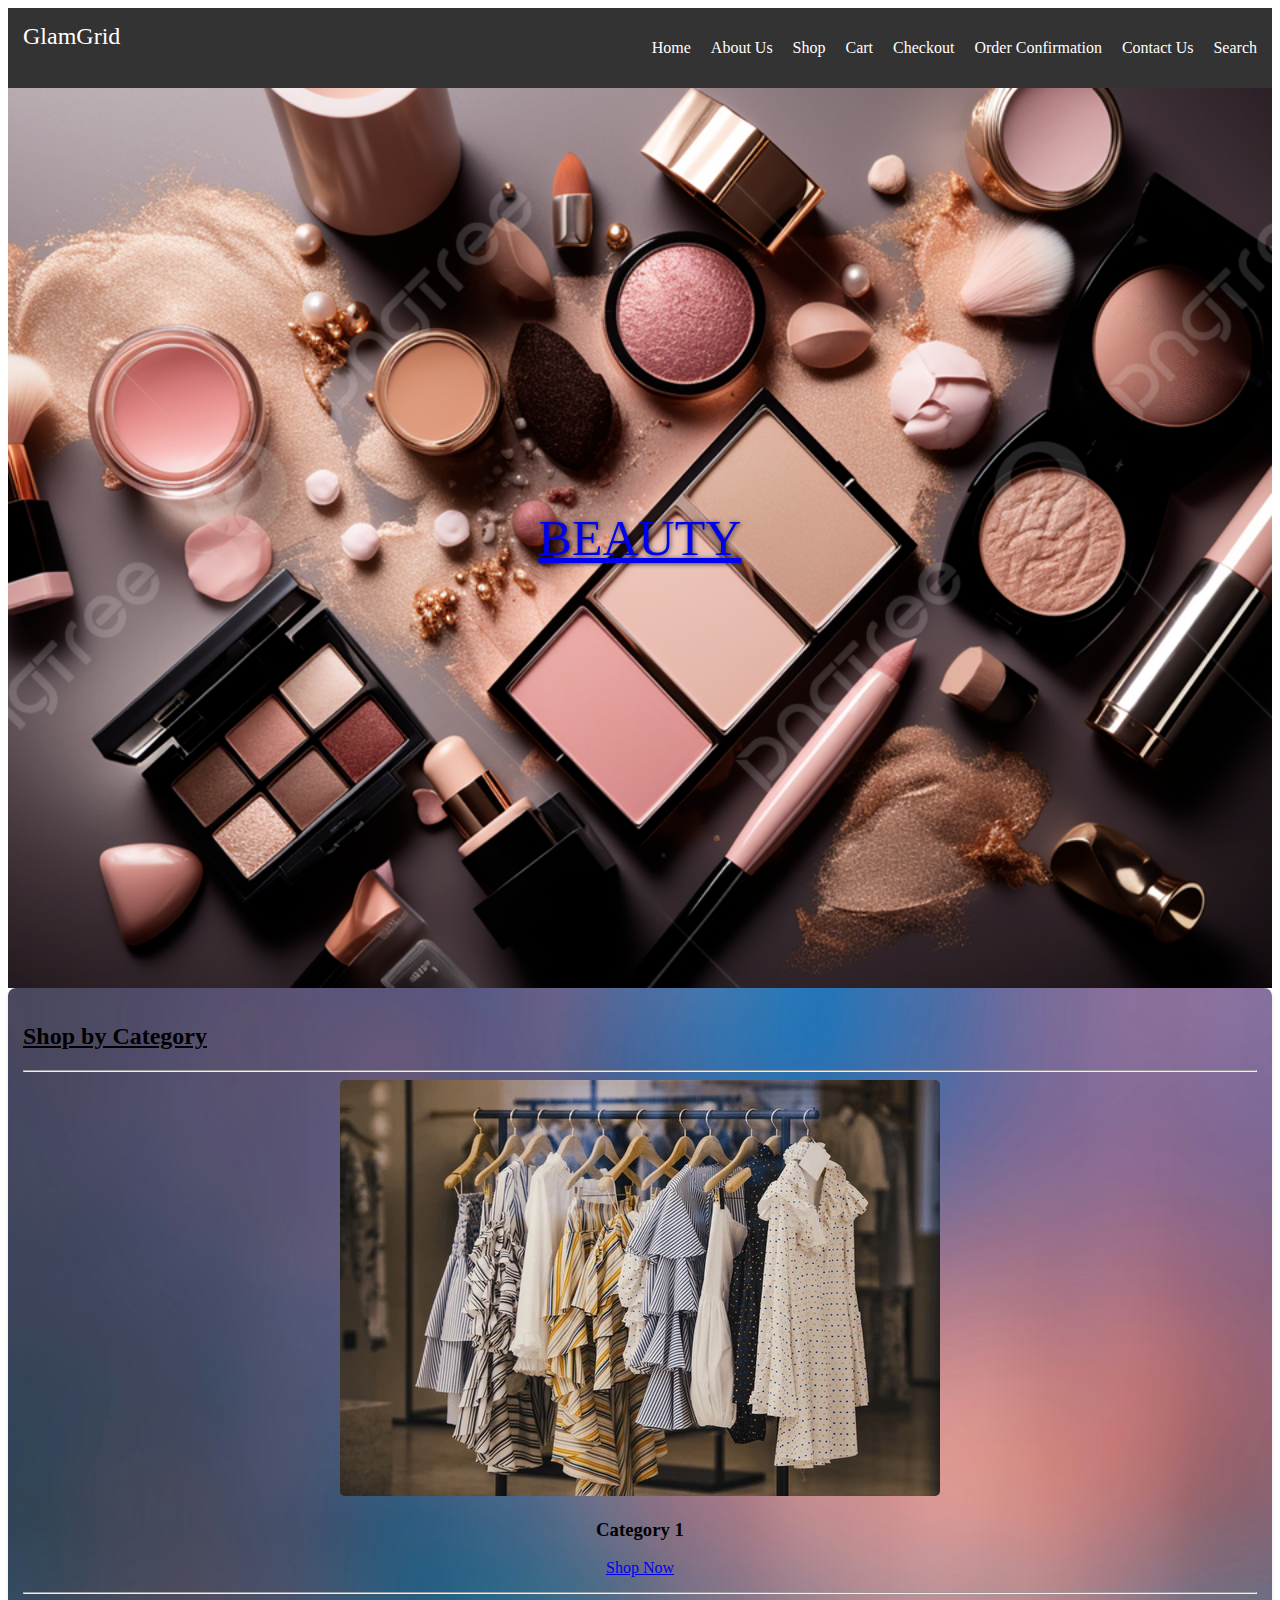
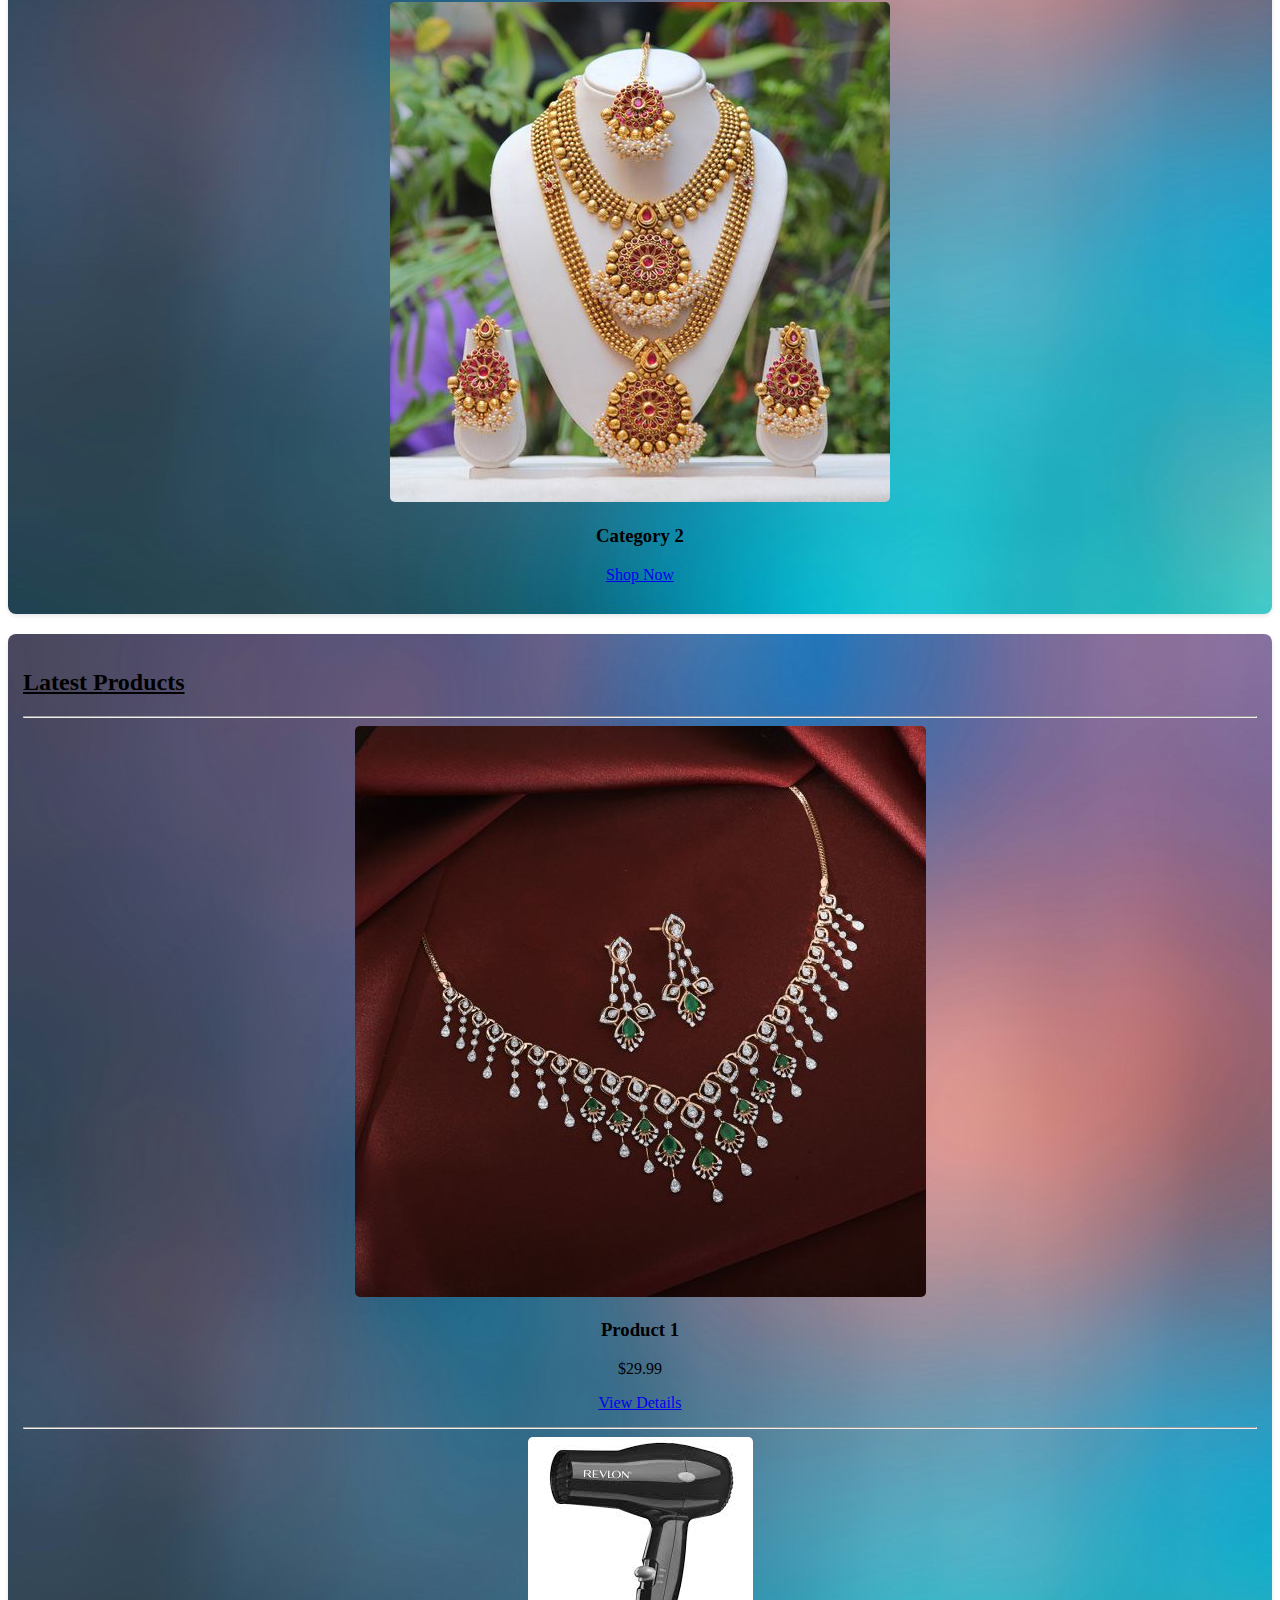
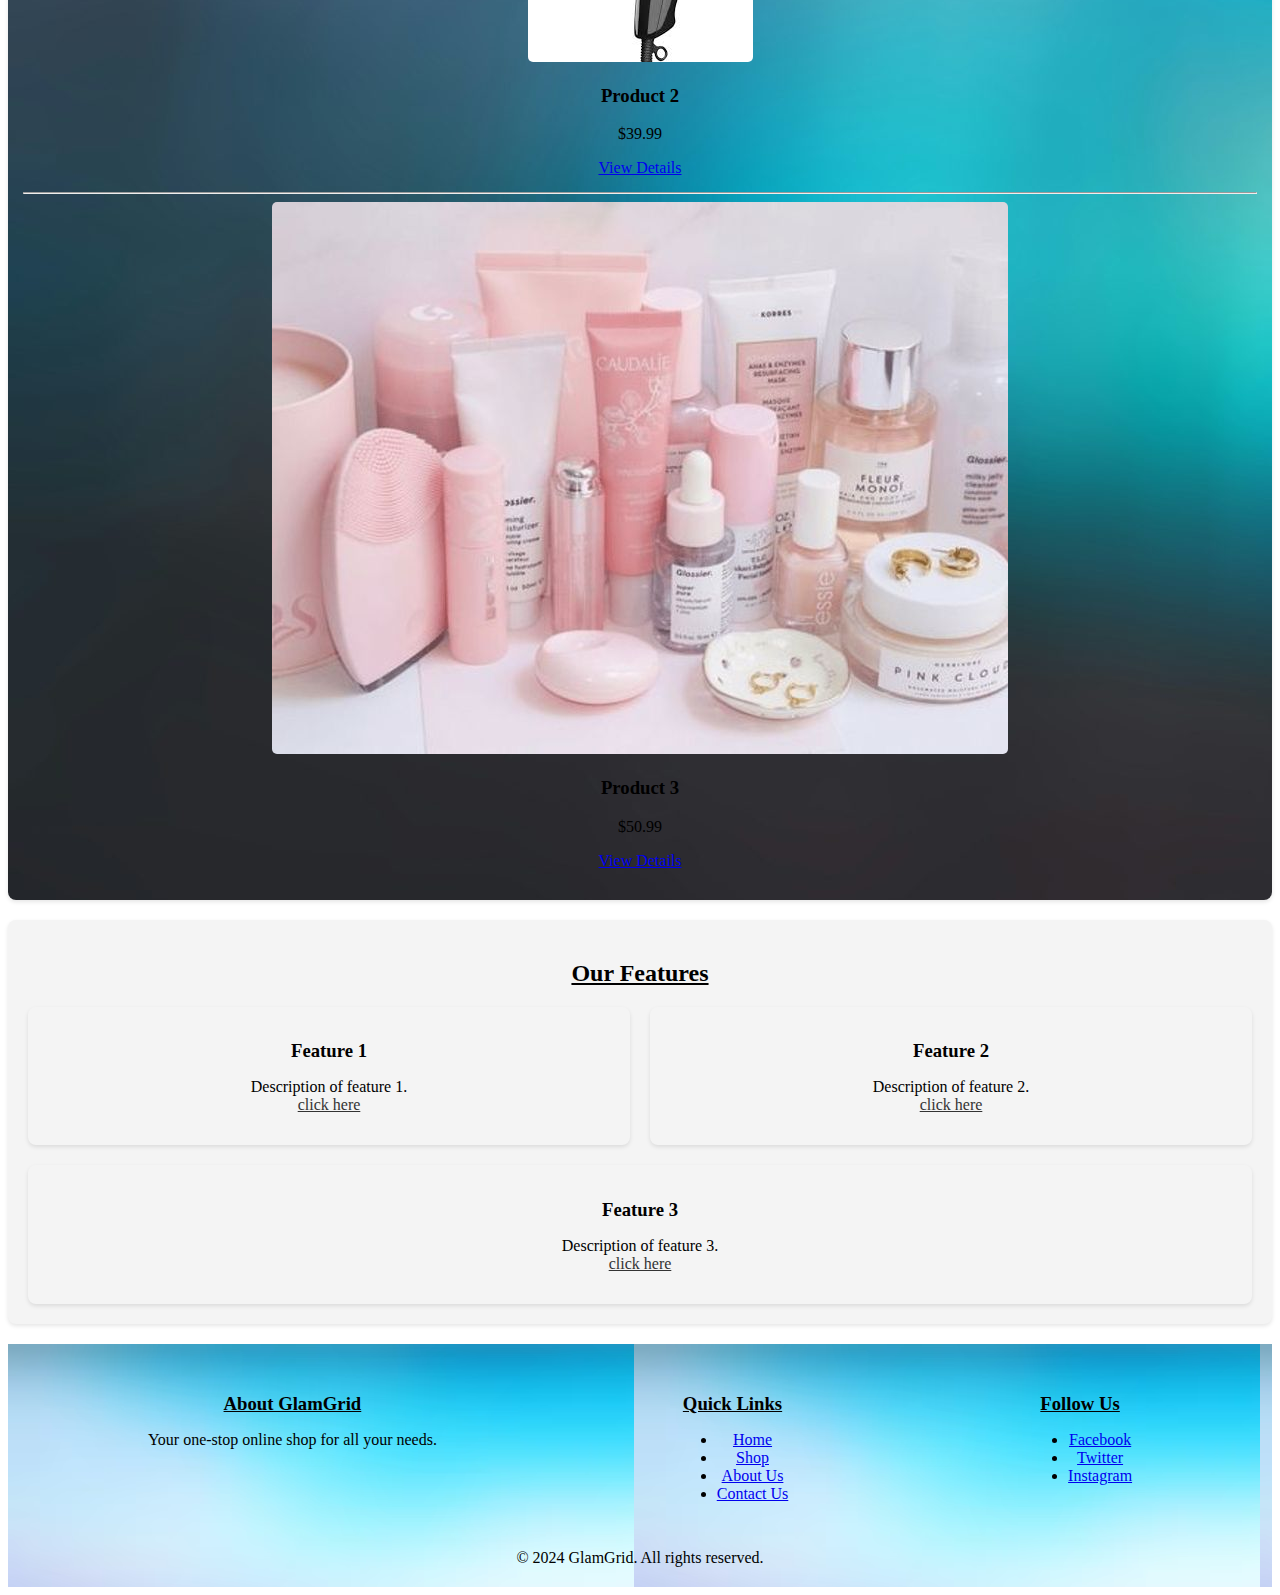
<file: E-commerce-Website-Design/index.html>
<!DOCTYPE html>
<html lang="en">
<head>
    <meta charset="UTF-8">
    <meta name="viewport" content="width=device-width, initial-scale=1.0">
    <title>Home - GlamGrid</title>
    <link rel="stylesheet" href="style.css">
    <script src="https://code.jquery.com/jquery-3.6.0.min.js"></script>
    <script src="script.js" defer></script>
    <link rel="preconnect" href="https://fonts.googleapis.com">
    <link rel="preconnect" href="https://fonts.gstatic.com" crossorigin>
    <link href="https://fonts.googleapis.com/css2?family=Baskervville+SC&display=swap" rel="stylesheet">
</head>
<body>
    <!-- Navbar -->
    <header>
        <nav>
            <div class="logo"><a href="index.html">GlamGrid</a></div>
            <ul>
                <li><a href="index.html">Home</a></li>
                 <li><a href="about.html">About Us</a></li>
                <li><a href="products.html">Shop</a></li>
                <li><a href="cart.html">Cart</a></li>
                <li><a href="checkout.html">Checkout</a></li>
                <li><a href="order-confirmation.html">Order Confirmation</a></li>
                <li><a href="contact.html">Contact Us</a></li>
                <li><a href="search.html">Search</a></li>
            </ul>
        </nav>
    </header>

    <!-- Main Content -->
    <main>
        <!-- Sliders -->
        <section class="slider">
            <div class="slide slide1"><a href="https://www.google.com/search?sca_esv=2ca6f23d8cc3e1e1&sxsrf=ADLYWIJ6L9vRWQQ1KHcO6q1jnq6zsjdeHg:1724592106396&q=beauty+products+images&tbm=shop&source=lnms&fbs=[base64]&ved=1t:200715&ictx=111&biw=1280&bih=598&dpr=1.5"> BEAUTY </a></div>
            <div class="slide slide2"><a href="https://www.google.com/search?sca_esv=370239eefaf66664&sxsrf=ADLYWIKikF0GUzSjZZqwopT8kMeP_W-ppg:1724592420731&q=home+appliances&tbm=shop&source=lnms&fbs=[base64]&ved=1t:200715&ictx=111&biw=1280&bih=598&dpr=1.5">HOME ITEMS </a></div>
            <div class="slide slide3"><a href="https://www.google.com/search?q=fashion&sca_esv=370239eefaf66664&biw=1280&bih=598&tbm=shop&sxsrf=ADLYWIIt7LvggeyX4yGo-Vz-cHMgxe_-QQ%3A1724592423817&ei=JzHLZs2nMcHg4-EP-7TPGA&oq=fash&gs_lp=[base64]&sclient=products-cc">FASHION</a></div>
        </section>

        <!-- Shop by Category and Latest Products Side by Side -->
        <div class="side-by-side">
            <!-- Shop by Category -->
            <section class="categories">
                <h2><ins>Shop by Category</ins></h2>
                <hr>
                <div class="category-item">
                    <img src="category1.jpg" alt="Category 1">
                    <h3>Category 1</h3>
                    <a href="products.html?category=1">Shop Now</a>
                </div>
                <hr>
                <div class="category-item">
                    <img src="category2.jpg" alt="Category 2">
                    <h3>Category 2</h3>
                    <a href="products.html?category=2">Shop Now</a>
                </div>
                <!-- Add more categories as needed -->
            </section>

            <!-- Latest Products -->
            <section class="latest-products">
                <h2><ins>Latest Products</ins></h2>
                <hr>
                <div class="product-item">
                    <img src="product1.jpg" alt="Product 1">
                    <h3>Product 1</h3>
                    <p>$29.99</p>
                    <a href="product-view.html?product_id=1">View Details</a>
                </div>
                <hr>
                <div class="product-item">
                    <img src="product2.jpg" alt="Product 2">
                    <h3>Product 2</h3>
                    <p>$39.99</p>
                    <a href="product-view.html?product_id=2">View Details</a>
                </div>
                <hr>
                <div class="product-item">
                    <img src="product3.jpg" alt="Product 3">
                    <h3>Product 3</h3>
                    <p>$50.99</p>
                    <a href="product-view.html?product_id=3">View Details</a>
                </div>
                <!-- Add more products as needed -->
            </section>
        </div>

    <!-- Features Section -->
    <section class="features">
        <h2><ins>Our Features</ins></h2>
        <div class="features-grid">
            <div class="feature-item">
                <h3>Feature 1</h3>
                <p>Description of feature 1. <a href="https://www.girltalkhq.com/8-important-features-to-look-for-when-buying-jewelry/"> <br>click here</a></p>

            </div>
            <div class="feature-item">
                <h3>Feature 2</h3>
                <p>Description of feature 2. <a href="https://www.purplepompa.com/products/combination_3?variant=42892662308898&currency=INR&utm_medium=product_sync&utm_source=google&utm_content=sag_organic&utm_campaign=sag_organic&gad_source=1&gclid=Cj0KCQjwrKu2BhDkARIsAD7GBovPPi--ZGZ6ptQsZOZ7_5bTV1xuLVjCI-ZM0ecR1tBiCGRHlTBoZWYaAqfkEALw_wcB"><br>click here</a></p>
            </div>
            <div class="feature-item">
                <h3>Feature 3</h3>
                <p>Description of feature 3. <a href="https://www.google.com/search?sca_esv=442ff8e4c6d9f12b&sxsrf=ADLYWIKfd3OR2QwQuyGmEbMGZFwSKV-Kig:1724597446922&q=fashion+shopping+girl&tbm=shop&source=lnms&fbs=[base64]&ved=1t:200715&ictx=111&biw=1280&bih=598&dpr=1.5"> <br>click here</a></p>
            </div>
        </div>
    </section>
    <!-- Footer -->
    <footer>
        <div class="footer-content">
            <div class="footer-section about">
                <h3><ins>About GlamGrid</ins></h3>
                <p>Your one-stop online shop for all your needs.</p>
            </div>
            <div class="footer-section links">
                <h3><ins>Quick Links</ins></h3>
                <ul>
                    <li><a href="index.html">Home</a></li>
                    <li><a href="products.html">Shop</a></li>
                    <li><a href="about.html">About Us</a></li>
                    <li><a href="contact.html">Contact Us</a></li>
                </ul>
            </div>
            <div class="footer-section social">
                <h3><ins>Follow Us</ins></h3>
                <ul>
                    <li><a href="#">Facebook</a></li>
                    <li><a href="#">Twitter</a></li>
                    <li><a href="#">Instagram</a></li>
                </ul>
            </div>
        </div>
        <div class="footer-bottom">
            &copy; 2024 GlamGrid. All rights reserved.
        </div>
    </footer>
</body>
</html>
</file>
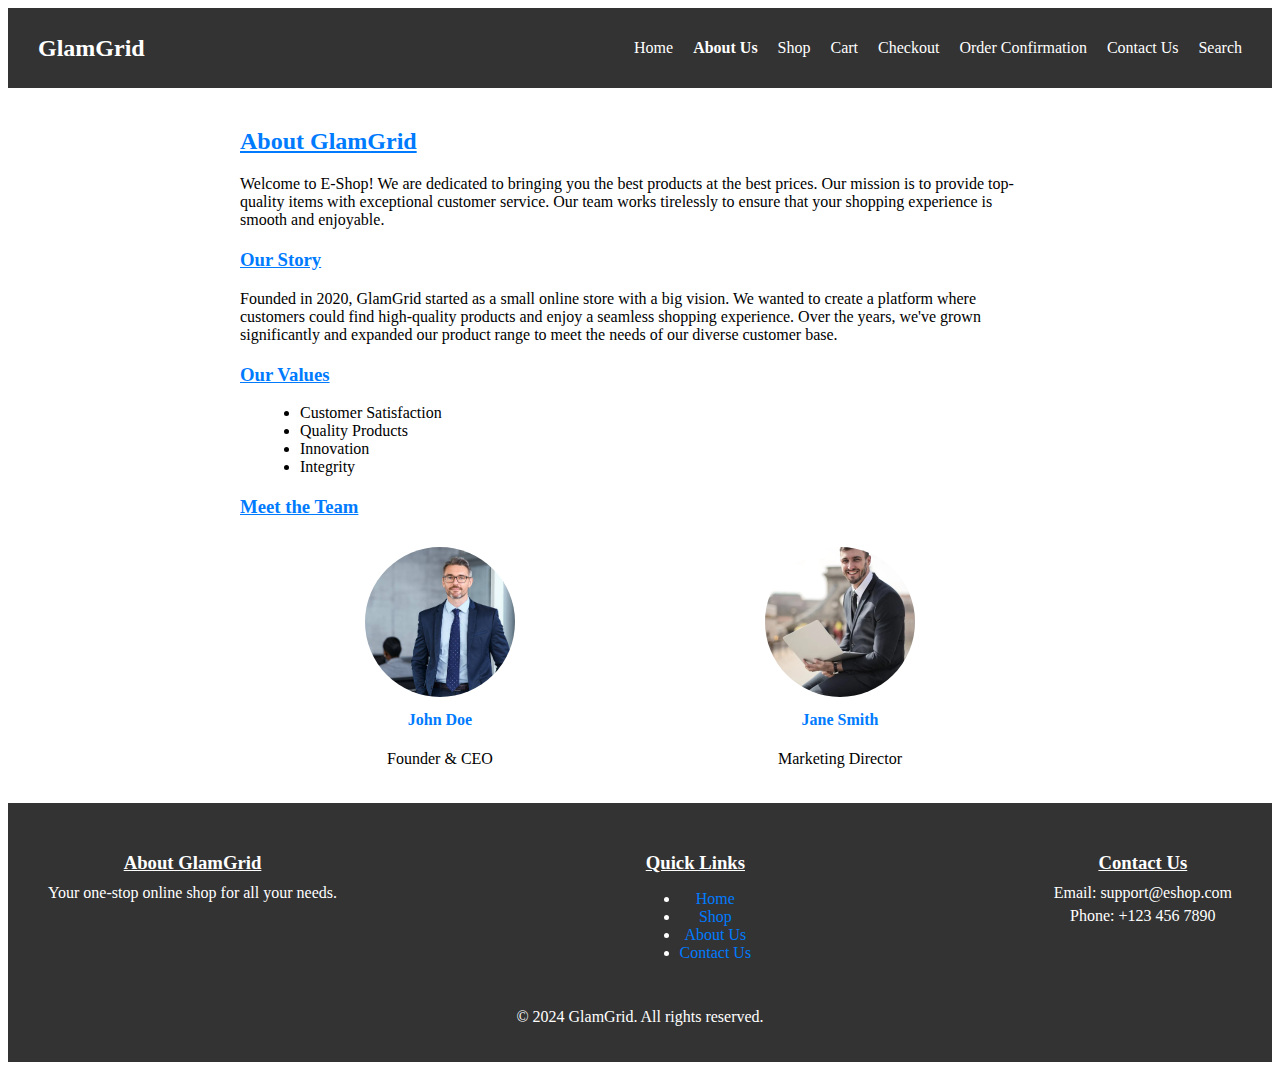
<file: E-commerce-Website-Design/about.html>
<!DOCTYPE html>
<html lang="en">
<head>
    <meta charset="UTF-8">
    <meta name="viewport" content="width=device-width, initial-scale=1.0">
    <title>About Us - GlamGrid</title>
    <link rel="stylesheet" href="about.css">
    <script src="https://code.jquery.com/jquery-3.6.0.min.js"></script>
    <script src="about.js" defer></script>
    <link rel="preconnect" href="https://fonts.googleapis.com">
    <link rel="preconnect" href="https://fonts.gstatic.com" crossorigin>
    <link href="https://fonts.googleapis.com/css2?family=Baskervville+SC&display=swap" rel="stylesheet">
</head>
<body>
    <!-- Navbar -->
    <header>
        <nav>
            <div class="logo"><a href="index.html">GlamGrid</a></div>
            <ul>
                <li><a href="index.html">Home</a></li>
                <li><a href="about.html" class="active">About Us</a></li>
                 <li><a href="products.html">Shop</a></li>
                <li><a href="cart.html">Cart</a></li>
                <li><a href="checkout.html">Checkout</a></li>
                <li><a href="order-confirmation.html">Order Confirmation</a></li>
                <li><a href="contact.html">Contact Us</a></li>
                <li><a href="search.html">Search</a></li>
            </ul>
        </nav>
    </header>

    <!-- Main Content -->
    <main>
        <section class="about-section">
            <h2><ins>About GlamGrid</ins></h2>
            <p>Welcome to E-Shop! We are dedicated to bringing you the best products at the best prices. Our mission is to provide top-quality items with exceptional customer service. Our team works tirelessly to ensure that your shopping experience is smooth and enjoyable.</p>
            <h3><ins>Our Story</ins></h3>
            <p>Founded in 2020, GlamGrid started as a small online store with a big vision. We wanted to create a platform where customers could find high-quality products and enjoy a seamless shopping experience. Over the years, we've grown significantly and expanded our product range to meet the needs of our diverse customer base.</p>
            <h3><ins>Our Values</ins></h3>
            <ul>
                <li>Customer Satisfaction</li>
                <li>Quality Products</li>
                <li>Innovation</li>
                <li>Integrity</li>
            </ul>
            <h3><ins>Meet the Team</ins></h3>
            <div class="team-members">
                <div class="team-member">
                    <img src="team1.jpg" alt="Team Member 1">
                    <h4>John Doe</h4>
                    <p>Founder & CEO</p>
                </div>
                <div class="team-member">
                    <img src="team2.jpg" alt="Team Member 2">
                    <h4>Jane Smith</h4>
                    <p>Marketing Director</p>
                </div>
                <!-- Add more team members as needed -->
            </div>
        </section>
    </main>

    <!-- Footer -->
    <footer>
        <div class="footer-content">
            <div class="footer-section about">
                <h3><ins>About GlamGrid</ins></h3>
                <p>Your one-stop online shop for all your needs.</p>
            </div>
            <div class="footer-section links">
                <h3><ins>Quick Links</ins></h3>
                <ul>
                    <li><a href="index.html">Home</a></li>
                    <li><a href="products.html">Shop</a></li>
                    <li><a href="about.html">About Us</a></li>
                    <li><a href="contact.html">Contact Us</a></li>
                </ul>
            </div>
            <div class="footer-section contact">
                <h3><ins>Contact Us</ins></h3>
                <p>Email: support@eshop.com</p>
                <p>Phone: +123 456 7890</p>
            </div>
        </div>
        <div class="footer-bottom">
            <p>&copy; 2024 GlamGrid. All rights reserved.</p>
        </div>
    </footer>

    <!-- Scroll to Top Button -->
    <button id="scrollTopBtn">↑</button>
</body>
</html>
</file>
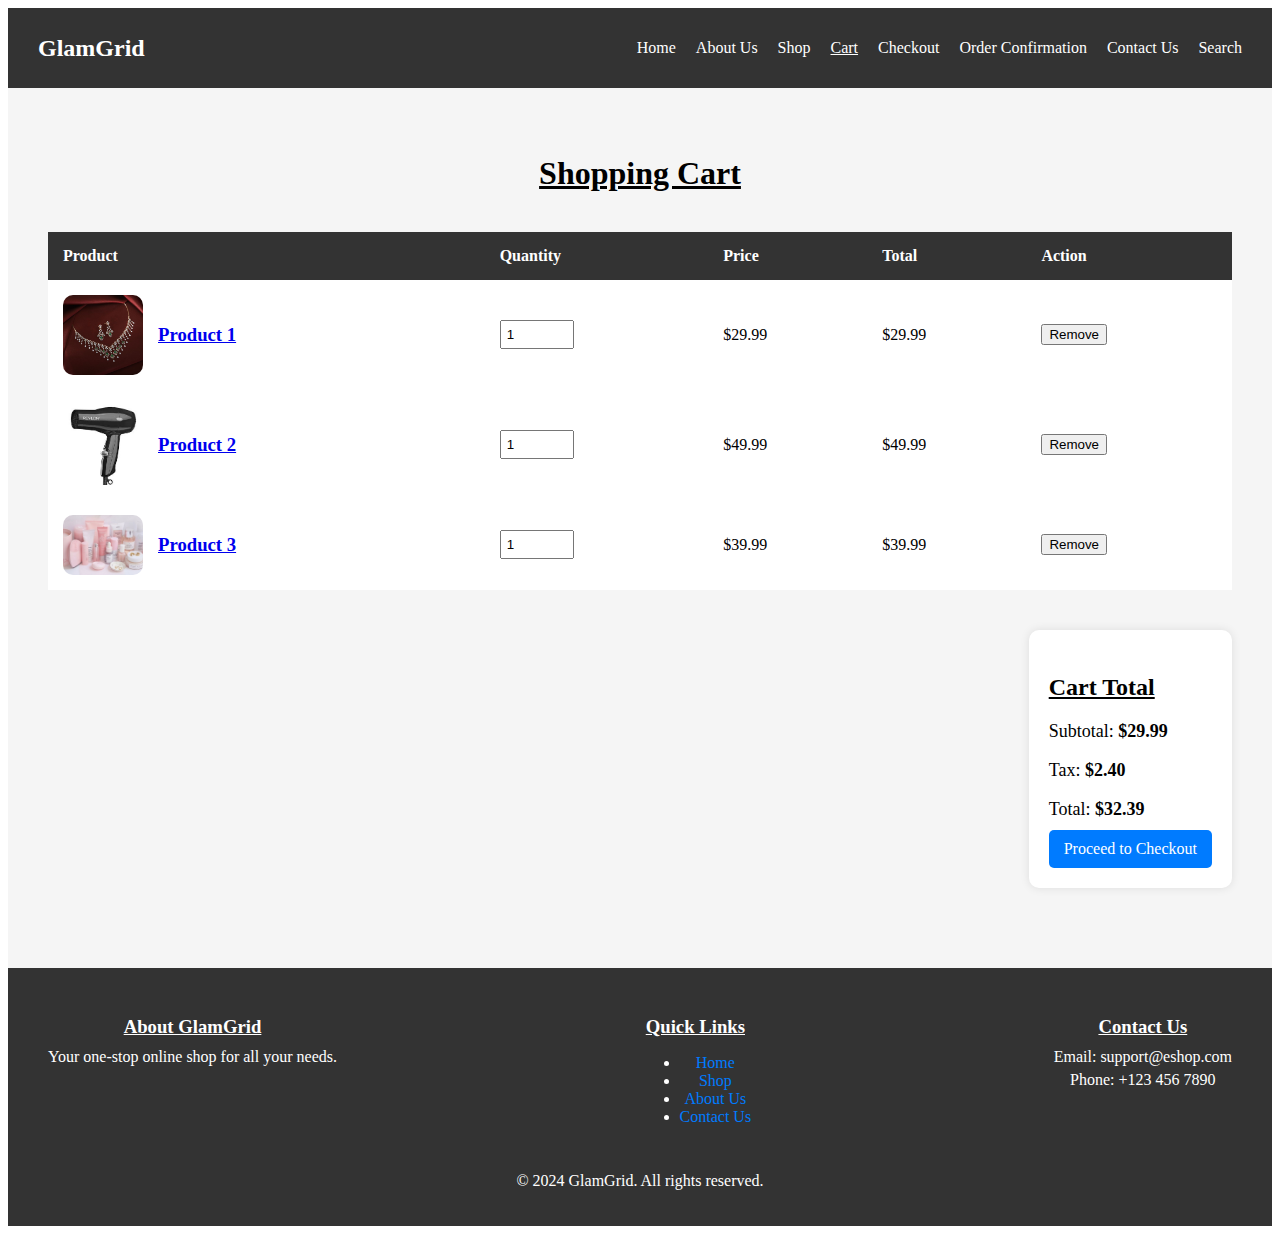
<file: E-commerce-Website-Design/cart.html>
<!DOCTYPE html>
<html lang="en">
<head>
    <meta charset="UTF-8">
    <meta name="viewport" content="width=device-width, initial-scale=1.0">
    <title>Cart - GlamGrid</title>
    <link rel="stylesheet" href="cart.css">
    <script src="https://code.jquery.com/jquery-3.6.0.min.js"></script>
    <script src="cart.js" defer></script>
    <link rel="preconnect" href="https://fonts.googleapis.com">
    <link rel="preconnect" href="https://fonts.gstatic.com" crossorigin>
    <link href="https://fonts.googleapis.com/css2?family=Baskervville+SC&display=swap" rel="stylesheet">
</head>
<body>
    <!-- Navbar -->
    <header>
        <nav>
            <div class="logo"><a href="index.html">GlamGrid</a></div>
            <ul>
                <li><a href="index.html">Home</a></li>
               <li><a href="about.html">About Us</a></li>
               <li><a href="products.html">Shop</a></li>
                <li><a href="cart.html" class="active">Cart</a></li>
                <li><a href="checkout.html">Checkout</a></li>
                <li><a href="order-confirmation.html">Order Confirmation</a></li>
                <li><a href="contact.html">Contact Us</a></li>
                <li><a href="search.html">Search</a></li>
            </ul>
        </nav>
    </header>

    <!-- Main Content -->
    <main>
        <section class="cart-header">
            <h2><ins>Shopping Cart</ins></h2>
        </section>

        <section class="cart-table">
            <table>
                <thead>
                    <tr>
                        <th>Product</th>
                        <th>Quantity</th>
                        <th>Price</th>
                        <th>Total</th>
                        <th>Action</th>
                    </tr>
                </thead>
                <tbody>
                    <tr>
                        <td>
                            <div class="product-info">
                                <img src="product1.jpg" alt="Product 1">
                                <div class="product-details">
                                    <h3><a href="product-view.html">Product 1</a></h3>
                                </div>
                            </div>
                        </td>
                        <td>
                            <input type="number" value="1" class="quantity">
                        </td>
                        <td>$29.99</td>
                        <td>$29.99</td>
                        <td><button class="remove-btn">Remove</button></td>
                    </tr>

                    <tr>
                        <td>
                            <div class="product-info">
                                <img src="product2.jpg" alt="Product 1">
                                <div class="product-details">
                                    <h3><a href="product-view.html">Product 2</a></h3>
                                </div>
                            </div>
                        </td>
                        <td>
                            <input type="number" value="1" class="quantity">
                        </td>
                        <td>$49.99</td>
                        <td>$49.99</td>
                        <td><button class="remove-btn">Remove</button></td>
                    </tr>
                    <tr>
                        <td>
                            <div class="product-info">
                                <img src="product3.jpg" alt="Product 1">
                                <div class="product-details">
                                    <h3><a href="product-view.html">Product 3</a></h3>
                                </div>
                            </div>
                        </td>
                        <td>
                            <input type="number" value="1" class="quantity">
                        </td>
                        <td>$39.99</td>
                        <td>$39.99</td>
                        <td><button class="remove-btn">Remove</button></td>
                    </tr>
                    <!-- Add more products dynamically as needed -->
                </tbody>
            </table>
        </section>

        <section class="cart-total">
            <div class="total-summary">
                <h3><ins>Cart Total</ins></h3>
                <p>Subtotal: <span>$29.99</span></p>
                <p>Tax: <span>$2.40</span></p>
                <p>Total: <span>$32.39</span></p>
                <a href="checkout.html" class="checkout-btn">Proceed to Checkout</a>
            </div>
        </section>
    </main>

    <!-- Footer -->
    <footer>
        <div class="footer-content">
            <div class="footer-section about">
                <h3><ins>About GlamGrid</ins></h3>
                <p>Your one-stop online shop for all your needs.</p>
            </div>
            <div class="footer-section links">
                <h3><ins>Quick Links</ins></h3>
                <ul>
                    <li><a href="index.html">Home</a></li>
                    <li><a href="products.html">Shop</a></li>
                    <li><a href="about.html">About Us</a></li>
                    <li><a href="contact.html">Contact Us</a></li>
                </ul>
            </div>
            <div class="footer-section contact">
                <h3><ins>Contact Us</ins></h3>
                <p>Email: support@eshop.com</p>
                <p>Phone: +123 456 7890</p>
            </div>
        </div>
        <div class="footer-bottom">
            <p>&copy; 2024 GlamGrid. All rights reserved.</p>
        </div>
    </footer>

    <!-- Scroll to Top Button -->
    <button id="scrollTopBtn">↑</button>
</body>
</html>
</file>
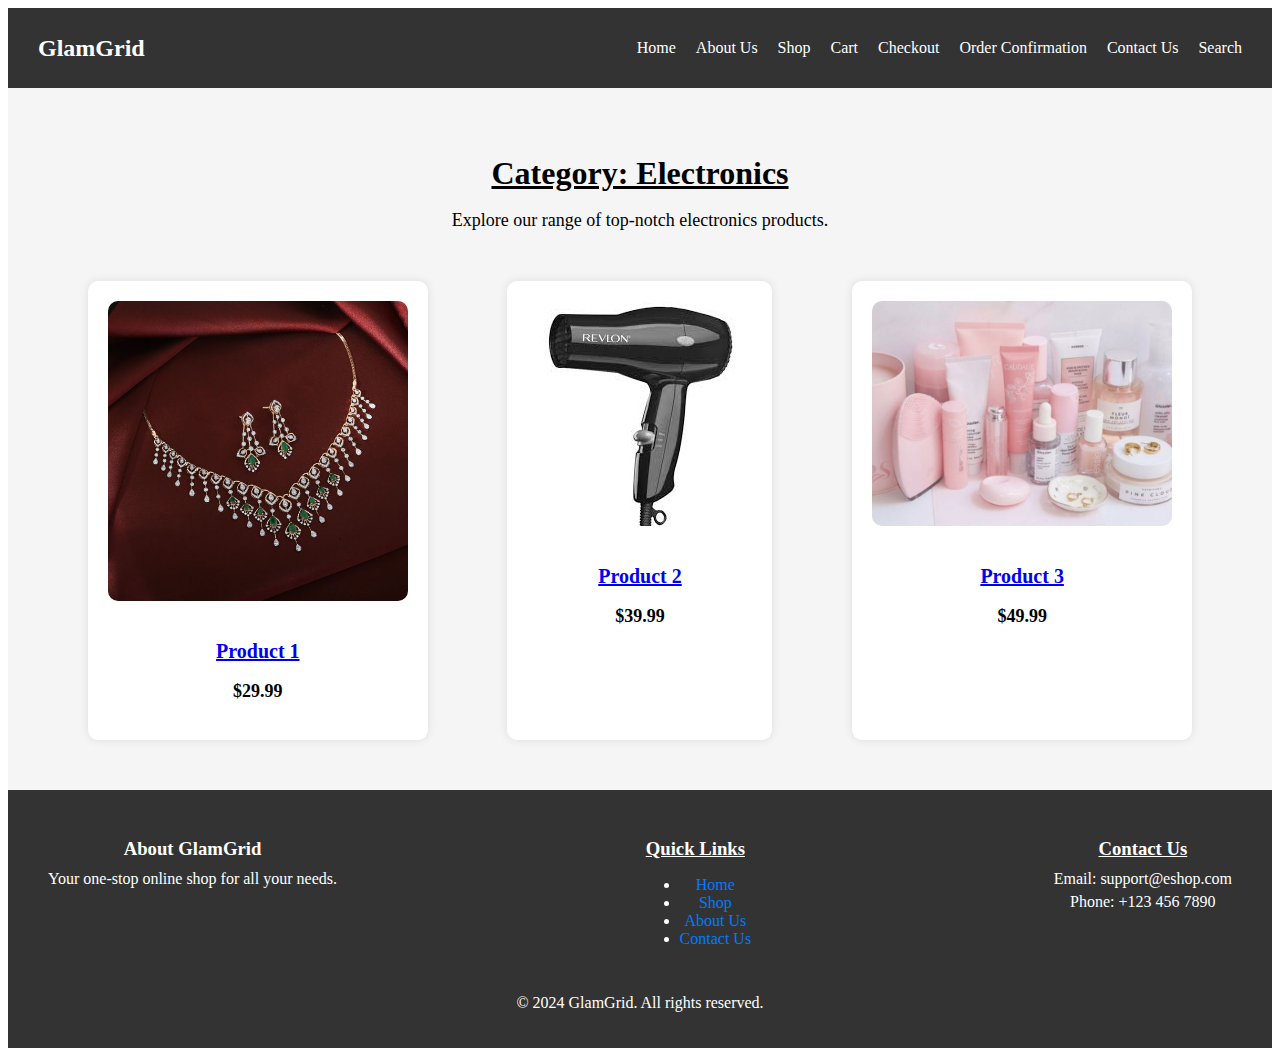
<file: E-commerce-Website-Design/category.html>
<!DOCTYPE html>
<html lang="en">
<head>
    <meta charset="UTF-8">
    <meta name="viewport" content="width=device-width, initial-scale=1.0">
    <title>Category - GlamGrid</title>
    <link rel="stylesheet" href="category.css">
    <script src="https://code.jquery.com/jquery-3.6.0.min.js"></script>
    <script src="category.js" defer></script>
    <link rel="preconnect" href="https://fonts.googleapis.com">
    <link rel="preconnect" href="https://fonts.gstatic.com" crossorigin>
    <link href="https://fonts.googleapis.com/css2?family=Baskervville+SC&display=swap" rel="stylesheet">
</head>
<body>
    <!-- Navbar -->
    <header>
        <nav>
            <div class="logo"><a href="index.html">GlamGrid</a></div>
            <ul>
                <li><a href="index.html">Home</a></li>
                <li><a href="about.html">About Us</a>
                </li><li><a href="products.html">Shop</a></li>
                <li><a href="cart.html">Cart</a></li>
                <li><a href="checkout.html">Checkout</a></li>
                <li><a href="order-confirmation.html">Order Confirmation</a></li>
                <li><a href="contact.html">Contact Us</a></li>
                <li><a href="search.html">Search</a></li>
            </ul>
        </nav>
    </header>

    <!-- Main Content -->
    <main>
        <section class="category-header">
            <h2><ins>Category: Electronics</ins></h2>
            <p>Explore our range of top-notch electronics products.</p>
        </section>
        <section class="product-list">
            <div class="product-item">
                <img src="product1.jpg" alt="Product 1">
                <h3><a href="product-view.html">Product 1</a></h3>
                <p>$29.99</p>
            </div>
            <div class="product-item">
                <img src="product2.jpg" alt="Product 2">
                <h3><a href="product-view.html">Product 2</a></h3>
                <p>$39.99</p>
            </div>
            <div class="product-item">
                <img src="product3.jpg" alt="Product 3">
                <h3><a href="product-view.html">Product 3</a></h3>
                <p>$49.99</p>
            </div>
            <!-- Add more products as needed -->
        </section>
    </main>

    <!-- Footer -->
    <footer>
        <div class="footer-content">
            <div class="footer-section about">
                <h3>About GlamGrid</h3>
                <p>Your one-stop online shop for all your needs.</p>
            </div>
            <div class="footer-section links">
                <h3><ins>Quick Links</ins></h3>
                <ul>
                    <li><a href="index.html">Home</a></li>
                    <li><a href="products.html">Shop</a></li>
                    <li><a href="about.html">About Us</a></li>
                    <li><a href="contact.html">Contact Us</a></li>
                </ul>
            </div>
            <div class="footer-section contact">
                <h3><ins>Contact Us</ins></h3>
                <p>Email: support@eshop.com</p>
                <p>Phone: +123 456 7890</p>
            </div>
        </div>
        <div class="footer-bottom">
            <p>&copy; 2024 GlamGrid. All rights reserved.</p>
        </div>
    </footer>

    <!-- Scroll to Top Button -->
    <button id="scrollTopBtn">↑</button>
</body>
</html>
</file>
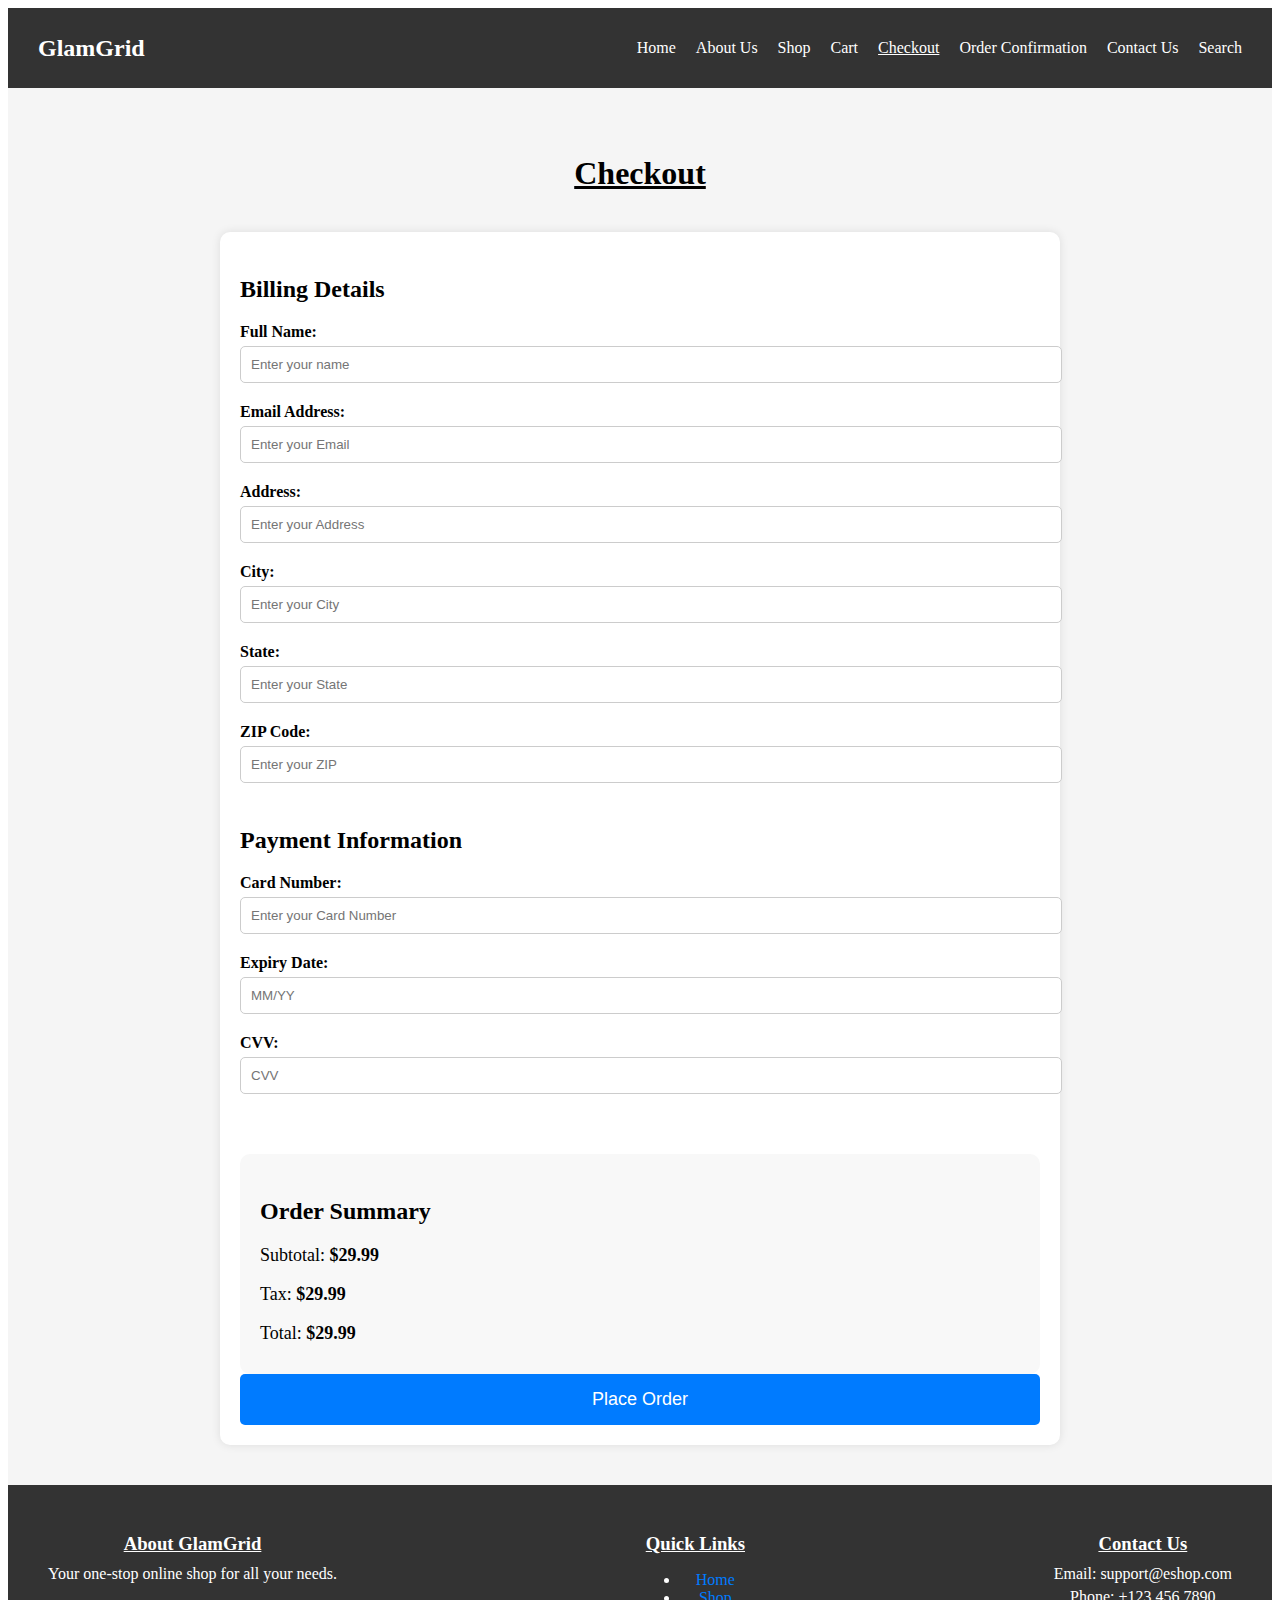
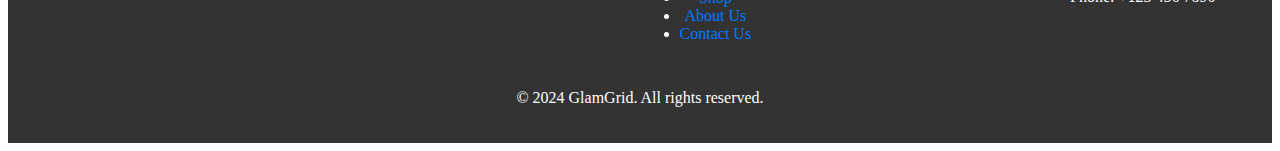
<file: E-commerce-Website-Design/checkout.html>
<!DOCTYPE html>
<html lang="en">
<head>
    <meta charset="UTF-8">
    <meta name="viewport" content="width=device-width, initial-scale=1.0">
    <title>Checkout - GlamGrid</title>
    <link rel="stylesheet" href="checkout.css">
    <script src="https://code.jquery.com/jquery-3.6.0.min.js"></script>
    <script src="checkout.js" defer></script>
    <link rel="preconnect" href="https://fonts.googleapis.com">
    <link rel="preconnect" href="https://fonts.gstatic.com" crossorigin>
    <link href="https://fonts.googleapis.com/css2?family=Baskervville+SC&display=swap" rel="stylesheet">
</head>
<body>
    <!-- Navbar -->
    <header>
        <nav>
            <div class="logo"><a href="index.html">GlamGrid</a></div>
            <ul>
                <li><a href="index.html">Home</a></li>
               <li><a href="about.html">About Us</a></li>
                 <li><a href="products.html">Shop</a></li>
                <li><a href="cart.html">Cart</a></li>
                <li><a href="checkout.html" class="active">Checkout</a></li>
                <li><a href="order-confirmation.html">Order Confirmation</a></li>
                <li><a href="contact.html">Contact Us</a></li>
                <li><a href="search.html">Search</a></li>
            </ul>
        </nav>
    </header>

    <!-- Main Content -->
    <main>
        <section class="checkout-header">
            <h2><ins>Checkout</ins></h2>
        </section>

        <section class="checkout-form">
            <form action="order-confirmation.html" method="post">
                <div class="billing-details">
                    <h3>Billing Details</h3>
                    <label for="fullName">Full Name:</label>
                    <input type="text" id="fullName" name="fullName"  placeholder="Enter your name" required>

                    <label for="email">Email Address:</label>
                    <input type="email" id="email" name="email"  placeholder="Enter your Email" required>

                    <label for="address">Address:</label>
                    <input type="text" id="address" name="address" placeholder="Enter your Address" required>

                    <label for="city">City:</label>
                    <input type="text" id="city" name="city" placeholder="Enter your City" required>

                    <label for="state">State:</label>
                    <input type="text" id="state" name="state" placeholder="Enter your State" required>

                    <label for="zip">ZIP Code:</label>
                    <input type="text" id="zip" name="zip" placeholder="Enter your ZIP" required>
                </div>

                <div class="payment-details">
                    <h3>Payment Information</h3>
                    <label for="cardNumber">Card Number:</label>
                    <input type="text" id="cardNumber" name="cardNumber" placeholder="Enter your Card Number" required>

                    <label for="expiryDate">Expiry Date:</label>
                    <input type="text" id="expiryDate" name="expiryDate" placeholder="MM/YY" required>

                    <label for="cvv">CVV:</label>
                    <input type="text" id="cvv" name="cvv" placeholder="CVV" required>
                </div>

                <div class="order-summary">
                    <h3>Order Summary</h3>
                    <p>Subtotal: <span>$29.99</span></p>
                    <p>Tax: <span>$2.40</span></p>
                    <p>Total: <span>$32.39</span></p>
                </div>


                <button type="submit" class="place-order-btn">Place Order</button>
            </form>
        </section>
    </main>

    <!-- Footer -->
    <footer>
        <div class="footer-content">
            <div class="footer-section about">
                <h3><ins>About GlamGrid</ins></h3>
                <p>Your one-stop online shop for all your needs.</p>
            </div>
            <div class="footer-section links">
                <h3><ins>Quick Links</ins></h3>
                <ul>
                    <li><a href="index.html">Home</a></li>
                    <li><a href="products.html">Shop</a></li>
                    <li><a href="about.html">About Us</a></li>
                    <li><a href="contact.html">Contact Us</a></li>
                </ul>
            </div>
            <div class="footer-section contact">
                <h3><ins>Contact Us</ins></h3>
                <p>Email: support@eshop.com</p>
                <p>Phone: +123 456 7890</p>
            </div>
        </div>
        <div class="footer-bottom">
            <p>&copy; 2024 GlamGrid. All rights reserved.</p>
        </div>
    </footer>

    <!-- Scroll to Top Button -->
    <button id="scrollTopBtn">↑</button>
</body>
</html>
</file>
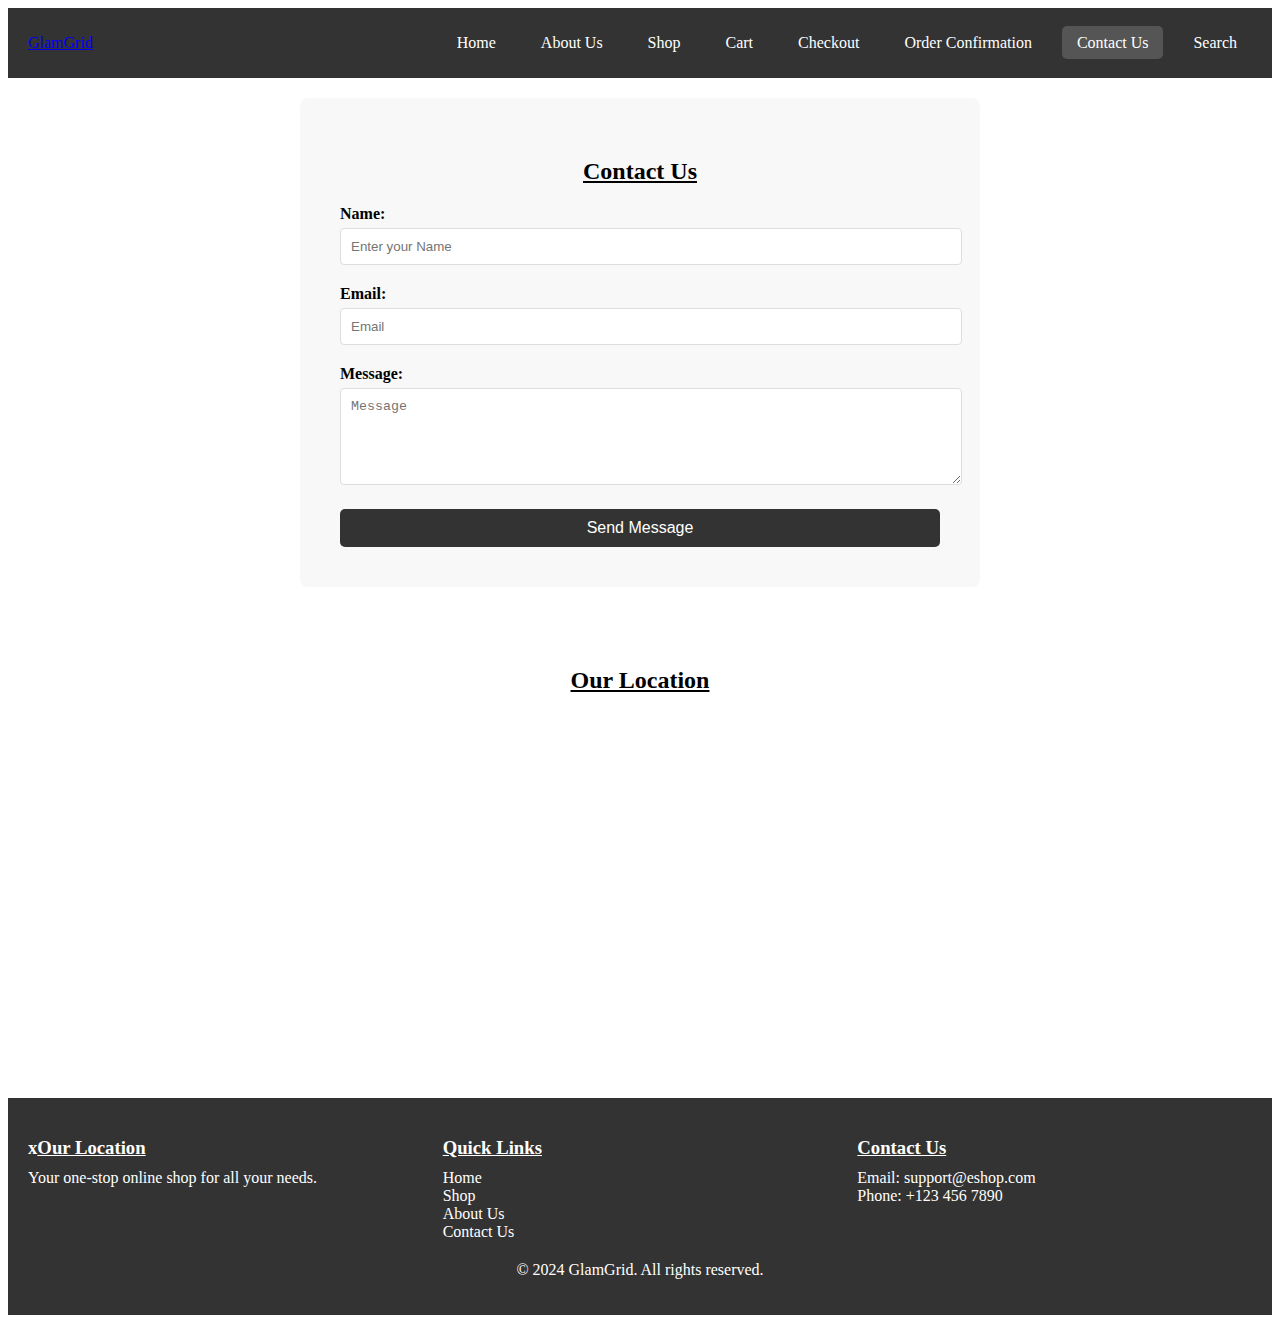
<file: E-commerce-Website-Design/contact.html>
<!DOCTYPE html>
<html lang="en">
<head>
    <meta charset="UTF-8">
    <meta name="viewport" content="width=device-width, initial-scale=1.0">
    <title>Contact Us - GlamGrid</title>
    <link rel="stylesheet" href="contact.css">
    <script src="https://code.jquery.com/jquery-3.6.0.min.js"></script>
    <script src="contact.js" defer></script>
    <link rel="preconnect" href="https://fonts.googleapis.com">
    <link rel="preconnect" href="https://fonts.gstatic.com" crossorigin>
    <link href="https://fonts.googleapis.com/css2?family=Baskervville+SC&display=swap" rel="stylesheet">
</head>
<body>
    <!-- Navbar -->
    <header>
        <nav>
            <div class="logo"><a href="index.html">GlamGrid</a></div>
            <ul>
                <li><a href="index.html">Home</a></li>
                <li><a href="about.html">About Us</a></li>
                <li><a href="products.html">Shop</a></li>
                <li><a href="cart.html">Cart</a></li>
                <li><a href="checkout.html">Checkout</a></li>
                <li><a href="order-confirmation.html">Order Confirmation</a></li>
                <li><a href="contact.html" class="active">Contact Us</a></li>
                <li><a href="search.html">Search</a></li>
            </ul>
        </nav>
    </header>

    <!-- Main Content -->
    <main>
        <section class="contact-form">
            <h2><ins>Contact Us</ins></h2>
            <form id="contactForm">
                <label for="name">Name:</label>
                <input type="text" id="name" name="name" placeholder="Enter your Name" required>
                <label for="email">Email:</label>
                <input type="email" id="email" name="email" placeholder="Email" required>
                <label for="message">Message:</label>
                <textarea id="message" name="message" rows="5" placeholder="Message" required></textarea>
                <button type="submit">Send Message</button>
            </form>
        </section>

        <section class="contact-info">
            <h2><ins>Our Location</ins></h2>
            <div class="map">
                <iframe src="https://www.google.com/maps/embed?pb=!1m18!1m12!1m3!1d3153.5269721371526!2d-122.419415284681!3d37.77492977975957!2m3!1f0!2f0!3f0!3m2!1i1024!2i768!4f13.1!3m3!1m2!1s0x8085808e5b5e357f%3A0x5f7f0ef86d8c8c3!2s1600%20Amphitheatre%20Parkway%2C%20Mountain%20View%2C%20CA%2094070!5e0!3m2!1sen!2sus!4v1649752189318!5m2!1sen!2sus" allowfullscreen="" loading="lazy"></iframe>
            </div>
            <div class="social-media">
                <a href="https://facebook.com" target="_blank" aria-label="Facebook">
                    <i class="fab fa-facebook-f"></i>
                </a>
                <a href="https://twitter.com" target="_blank" aria-label="Twitter">
                    <i class="fab fa-twitter"></i>
                </a>
                <a href="https://instagram.com" target="_blank" aria-label="Instagram">
                    <i class="fab fa-instagram"></i>
                </a>
                <a href="https://linkedin.com" target="_blank" aria-label="LinkedIn">
                    <i class="fab fa-linkedin-in"></i>
                </a>
            </div>
        </section>
    </main>

    <!-- Footer -->
    <footer>
        <div class="footer-content">
            <div class="footer-section about">
                <h3>x<ins>Our Location</ins></h3>
                <p>Your one-stop online shop for all your needs.</p>
            </div>
            <div class="footer-section links">
                <h3><ins>Quick Links</ins></h3>
                <ul>
                    <li><a href="index.html">Home</a></li>
                    <li><a href="products.html">Shop</a></li>
                    <li><a href="about.html">About Us</a></li>
                    <li><a href="contact.html">Contact Us</a></li>
                </ul>
            </div>
            <div class="footer-section contact">
                <h3><ins>Contact Us</ins></h3>
                <p>Email: support@eshop.com</p>
                <p>Phone: +123 456 7890</p>
            </div>
        </div>
        <div class="footer-bottom">
            <p>&copy; 2024 GlamGrid. All rights reserved.</p>
        </div>
    </footer>

    <!-- Scroll to Top Button -->
    <button id="scrollTopBtn">↑</button>
</body>
</html>
</file>
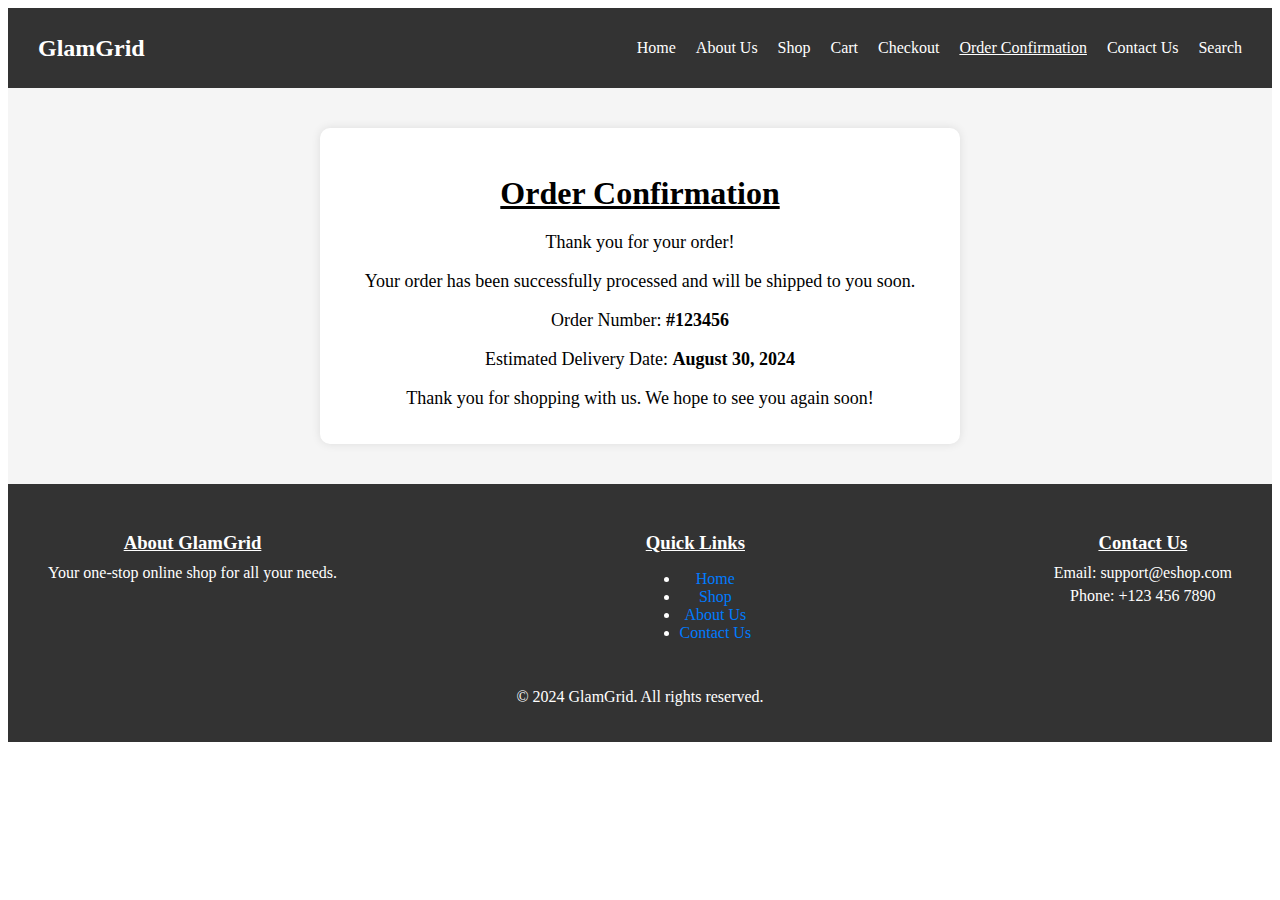
<file: E-commerce-Website-Design/order-confirmation.html>
<!DOCTYPE html>
<html lang="en">
<head>
    <meta charset="UTF-8">
    <meta name="viewport" content="width=device-width, initial-scale=1.0">
    <title>Order Confirmation - GlamGrid</title>
    <link rel="stylesheet" href="order-confirmation.css">
    <script src="https://code.jquery.com/jquery-3.6.0.min.js"></script>
    <script src="order-confirmation.js" defer></script>
    <link rel="preconnect" href="https://fonts.googleapis.com">
    <link rel="preconnect" href="https://fonts.gstatic.com" crossorigin>
    <link href="https://fonts.googleapis.com/css2?family=Baskervville+SC&display=swap" rel="stylesheet">
</head>
<body>
    <!-- Navbar -->
    <header>
        <nav>
            <div class="logo"><a href="index.html">GlamGrid</a></div>
            <ul>
                <li><a href="index.html">Home</a></li>
                <li><a href="about.html">About Us</a></li>
                 <li><a href="products.html">Shop</a></li>
                <li><a href="cart.html">Cart</a></li>
                <li><a href="checkout.html">Checkout</a></li>
                <li><a href="order-confirmation.html" class="active">Order Confirmation</a></li>
                <li><a href="contact.html">Contact Us</a></li>
                <li><a href="search.html">Search</a></li>
            </ul>
        </nav>
    </header>

    <!-- Main Content -->
    <main>
        <section class="confirmation-message">
            <h2><ins>Order Confirmation</ins></h2>
            <p>Thank you for your order!</p>
            <p>Your order has been successfully processed and will be shipped to you soon.</p>
            <p>Order Number: <strong>#123456</strong></p>
            <p>Estimated Delivery Date: <strong>August 30, 2024</strong></p>
            <p>Thank you for shopping with us. We hope to see you again soon!</p>
        </section>
    </main>

    <!-- Footer -->
    <footer>
        <div class="footer-content">
            <div class="footer-section about">
                <h3><ins>About GlamGrid</ins></h3>
                <p>Your one-stop online shop for all your needs.</p>
            </div>
            <div class="footer-section links">
                <h3><ins>Quick Links</ins></h3>
                <ul>
                    <li><a href="index.html">Home</a></li>
                    <li><a href="products.html">Shop</a></li>
                    <li><a href="about.html">About Us</a></li>
                    <li><a href="contact.html">Contact Us</a></li>
                </ul>
            </div>
            <div class="footer-section contact">
                <h3><ins>Contact Us</ins></h3>
                <p>Email: support@eshop.com</p>
                <p>Phone: +123 456 7890</p>
            </div>
        </div>
        <div class="footer-bottom">
            <p>&copy; 2024 GlamGrid. All rights reserved.</p>
        </div>
    </footer>

    <!-- Scroll to Top Button -->
    <button id="scrollTopBtn">↑</button>
</body>
</html>
</file>
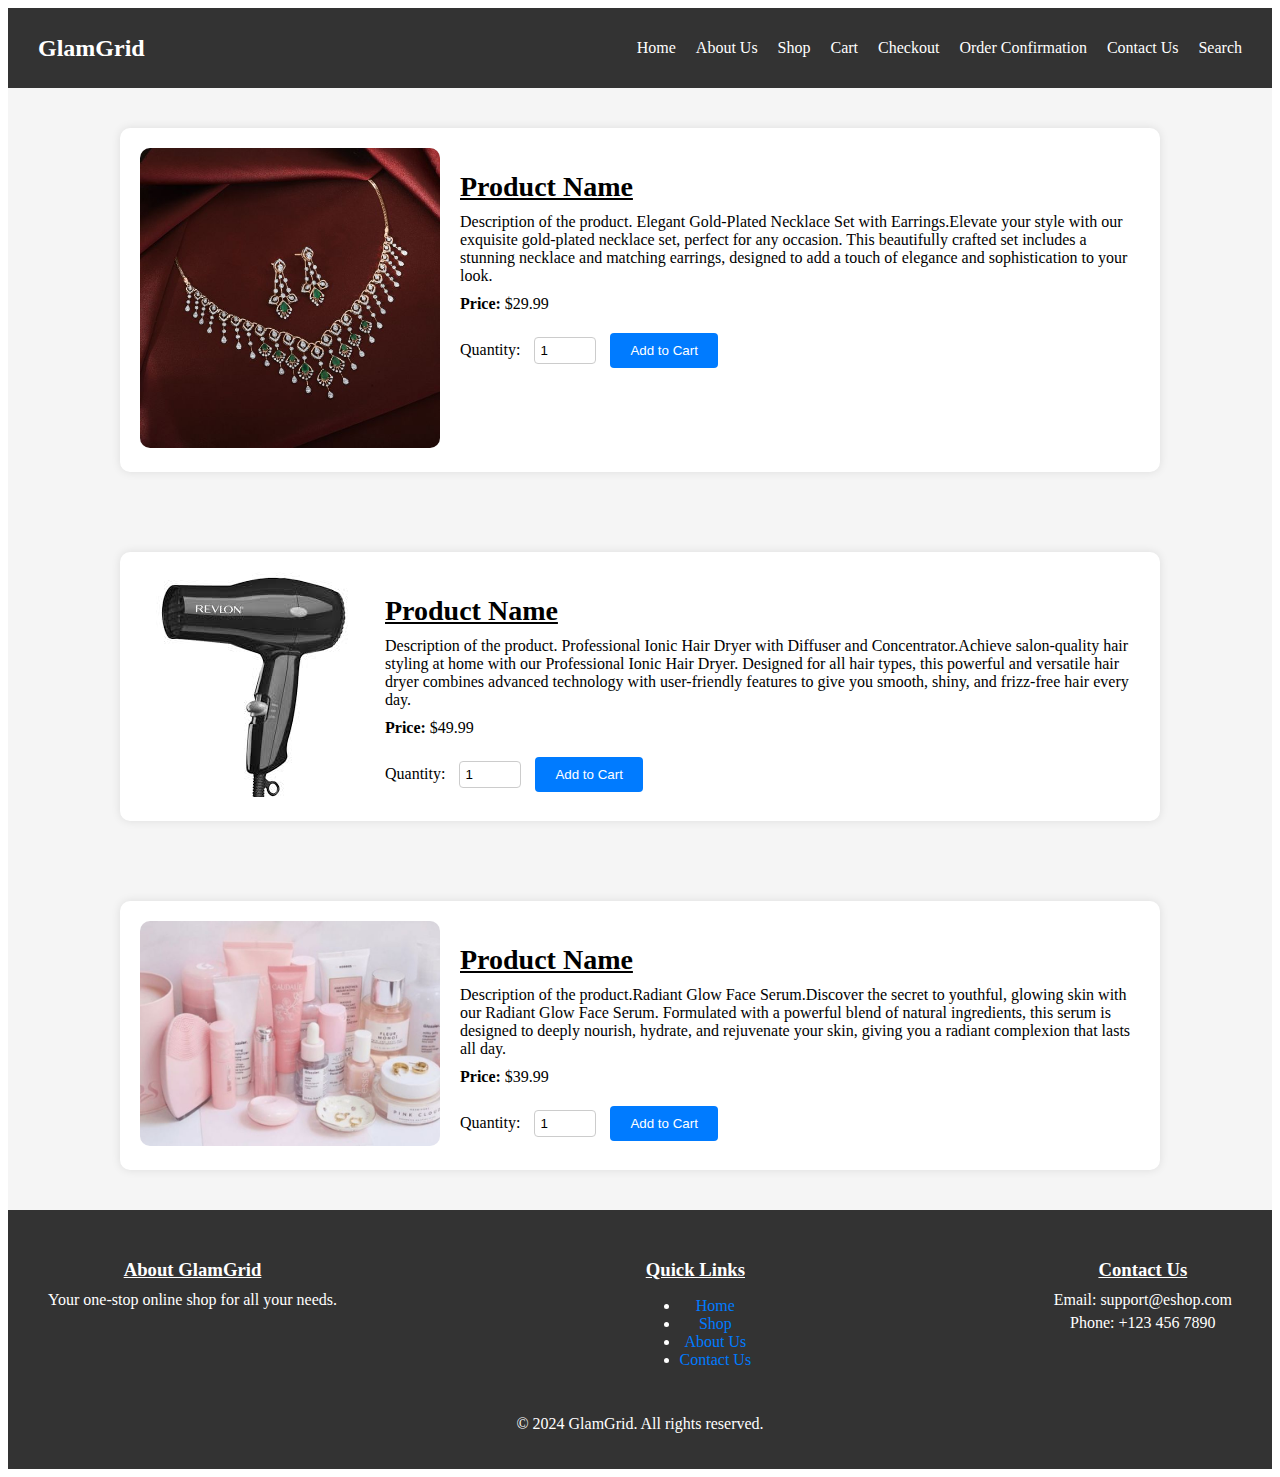
<file: E-commerce-Website-Design/product-view.html>
<!DOCTYPE html>
<html lang="en">
<head>
    <meta charset="UTF-8">
    <meta name="viewport" content="width=device-width, initial-scale=1.0">
    <title>Product Details - GlamGrid</title>
    <link rel="stylesheet" href="product-view.css">
    <script src="https://code.jquery.com/jquery-3.6.0.min.js"></script>
    <script src="product-view.js" defer></script>
    <link rel="preconnect" href="https://fonts.googleapis.com">
    <link rel="preconnect" href="https://fonts.gstatic.com" crossorigin>
    <link href="https://fonts.googleapis.com/css2?family=Baskervville+SC&display=swap" rel="stylesheet">
</head>
<body>
    <!-- Navbar -->
    <header>
        <nav>
            <div class="logo"><a href="index.html">GlamGrid</a></div>
            <ul>
                <li><a href="index.html">Home</a></li>
               <li><a href="about.html">About Us</a></li>
                 <li><a href="products.html">Shop</a></li>
                <li><a href="cart.html">Cart</a></li>
                <li><a href="checkout.html">Checkout</a></li>
                <li><a href="order-confirmation.html">Order Confirmation</a></li>
                <li><a href="contact.html">Contact Us</a></li>
                <li><a href="search.html">Search</a></li>
                
                
            </ul>
        </nav>
    </header>

    <!-- Main Content -->
    <main>
        <section class="product-details">
            <div class="product-image">
                <img src="product1.jpg" alt="Product Image">
            </div>
            <div class="product-info">
                <h2><ins>Product Name</ins></h2>
                <p>Description of the product. Elegant Gold-Plated Necklace Set with Earrings.Elevate your style with our exquisite gold-plated necklace set, perfect for any occasion. This beautifully crafted set includes a stunning necklace and matching earrings, designed to add a touch of elegance and sophistication to your look.</p>
                <p><strong>Price:</strong> $29.99</p>
                <form action="cart.html" method="post">
                    <label for="quantity">Quantity:</label>
                    <input type="number" id="quantity" name="quantity" value="1" min="1">
                    <button type="submit">Add to Cart</button>
                </form>
            </div>
        </section>
    </main>

    <main>
        <section class="product-details">
            <div class="product-image">
                <img src="product2.jpg" alt="Product Image">
            </div>
            <div class="product-info">
                <h2><ins>Product Name</ins></h2>
                <p>Description of the product. Professional Ionic Hair Dryer with Diffuser and Concentrator.Achieve salon-quality hair styling at home with our Professional Ionic Hair Dryer. Designed for all hair types, this powerful and versatile hair dryer combines advanced technology with user-friendly features to give you smooth, shiny, and frizz-free hair every day.</p>
                <p><strong>Price:</strong> $49.99</p>
                <form action="cart.html" method="post">
                    <label for="quantity">Quantity:</label>
                    <input type="number" id="quantity" name="quantity" value="1" min="1">
                    <button type="submit">Add to Cart</button>
                </form>
            </div>
        </section>
    </main>

    <main>
        <section class="product-details">
            <div class="product-image">
                <img src="product3.jpg" alt="Product Image">
            </div>
            <div class="product-info">
                <h2><ins>Product Name</ins></h2>
                <p>Description of the product.Radiant Glow Face Serum.Discover the secret to youthful, glowing skin with our Radiant Glow Face Serum. Formulated with a powerful blend of natural ingredients, this serum is designed to deeply nourish, hydrate, and rejuvenate your skin, giving you a radiant complexion that lasts all day.</p>
                <p><strong>Price:</strong> $39.99</p>
                <form action="cart.html" method="post">
                    <label for="quantity">Quantity:</label>
                    <input type="number" id="quantity" name="quantity" value="1" min="1">
                    <button type="submit">Add to Cart</button>
                </form>
            </div>
        </section>
    </main>

    <!-- Footer -->
    <footer>
        <div class="footer-content">
            <div class="footer-section about">
                <h3><ins>About GlamGrid</ins></h3>
                <p>Your one-stop online shop for all your needs.</p>
            </div>
            <div class="footer-section links">
                <h3><ins>Quick Links</ins></h3>
                <ul>
                    <li><a href="index.html">Home</a></li>
                    <li><a href="products.html">Shop</a></li>
                    <li><a href="about.html">About Us</a></li>
                    <li><a href="contact.html">Contact Us</a></li>
                </ul>
            </div>
            <div class="footer-section contact">
                <h3><ins>Contact Us</ins></h3>
                <p>Email: support@eshop.com</p>
                <p>Phone: +123 456 7890</p>
            </div>
        </div>
        <div class="footer-bottom">
            <p>&copy; 2024 GlamGrid. All rights reserved.</p>
        </div>
    </footer>

    <!-- Scroll to Top Button -->
    <button id="scrollTopBtn">↑</button>
</body>
</html>
</file>
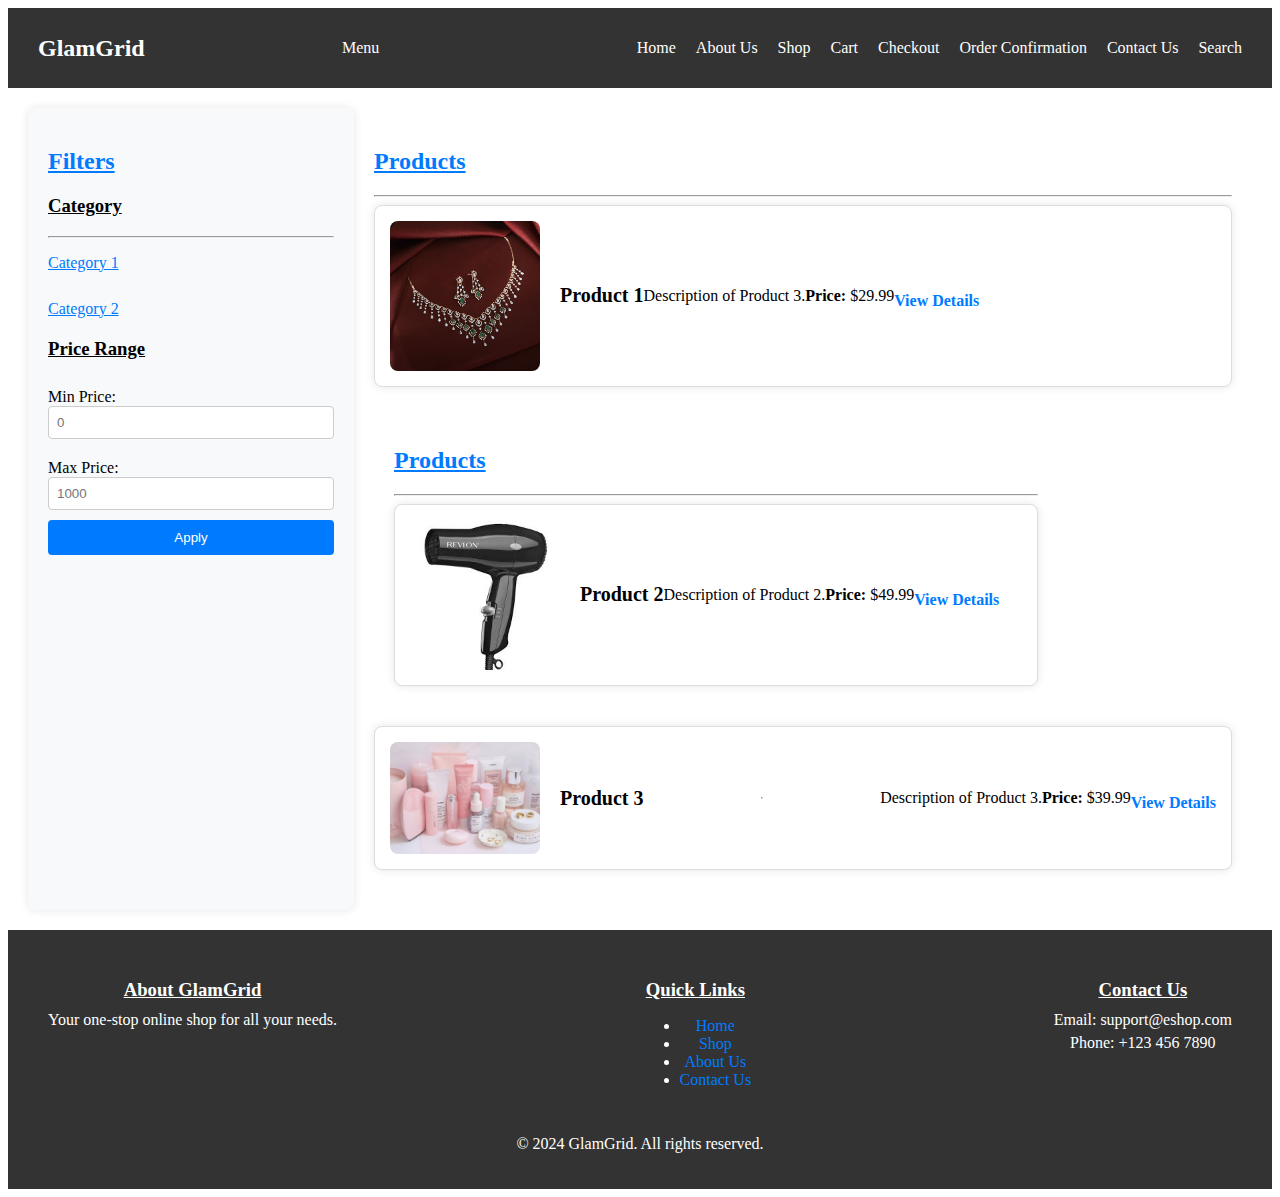
<file: E-commerce-Website-Design/products.html>
<!DOCTYPE html>
<html lang="en">
<head>
    <meta charset="UTF-8">
    <meta name="viewport" content="width=device-width, initial-scale=1.0">
    <title>Products - GlamGrid</title>
    <link rel="stylesheet" href="products.css">
    <script src="https://code.jquery.com/jquery-3.6.0.min.js"></script>
    <script src="products.js" defer></script>
    <link rel="preconnect" href="https://fonts.googleapis.com">
    <link rel="preconnect" href="https://fonts.gstatic.com" crossorigin>
    <link href="https://fonts.googleapis.com/css2?family=Baskervville+SC&display=swap" rel="stylesheet">
</head>
<body>
    <!-- Navbar -->
    <header>
        <nav>
            <div class="logo"><a href="index.html">GlamGrid</a></div>
            <ul>
                <li><a href="index.html">Home</a></li>
               <li><a href="about.html">About Us</a></li>
                 <li><a href="products.html">Shop</a></li>
                <li><a href="cart.html">Cart</a></li>
                <li><a href="checkout.html">Checkout</a></li>
                <li><a href="order-confirmation.html">Order Confirmation</a></li>
                <li><a href="contact.html">Contact Us</a></li>
                <li><a href="search.html">Search</a></li>
            </ul>
        </nav>
    </header>

    <!-- Main Content -->
    <main>
        <!-- Filter Section -->
        <aside class="filters">
            <h2><ins>Filters</ins></h2>
            <section class="filter-category">
                <h3><ins>Category</ins></h3>
                <hr>
                <ul>
                    <li><a href="products.html?category=1"><ins>Category 1</ins></a></li>
                    <br>
                    <li><a href="products.html?category=2"><ins>Category 2</ins></a></li>
                    <!-- Add more categories as needed -->
                </ul>
            </section>
            <section class="filter-price">
                <h3><ins>Price Range</ins></h3>
                <form id="priceFilterForm">
                    <label for="minPrice">Min Price:</label>
                    <input type="number" id="minPrice" name="minPrice" placeholder="0">
                    <label for="maxPrice">Max Price:</label>
                    <input type="number" id="maxPrice" name="maxPrice" placeholder="1000">
                    <button type="submit">Apply</button>
                </form>
            </section>
        </aside>

        <!-- Products List -->
        <section class="products-list">
            <h2><ins>Products</ins></h2>
            <hr>
            <div class="product-item">
                <img src="product1.jpg" alt="Product 1">
                <h3>Product 1</h3>
                
                <p> Description of Product 3.</p>
                
                <p><strong>Price:</strong> $29.99</p>
                
                <a href="product-view.html?product_id=1">View Details</a>
            </div>
        <section class="products-list">
            <h2><ins>Products</ins></h2>
            <hr>
            <div class="product-item">
                <img src="product2.jpg" alt="Product 2">
                <h3>Product 2</h3>
                <p>Description of Product 2.</p>
                <p><strong>Price:</strong> $49.99</p>
                <a href="product-view.html?product_id=2">View Details</a>
            </div>
        </section>
            <div class="product-item">
                <img src="product3.jpg" alt="Product 3">
                <h3>Product 3</h3>
                <hr>
                <p>Description of Product 3.</p>
                <p><strong>Price:</strong> $39.99</p>
                <a href="product-view.html?product_id=2">View Details</a>
            </div>
            <!-- Add more products as needed -->
        </section>
    </main>

    <!-- Footer -->
    <footer>
        <div class="footer-content">
            <div class="footer-section about">
                <h3><ins>About GlamGrid</ins></h3>
                <p>Your one-stop online shop for all your needs.</p>
            </div>
            <div class="footer-section links">
                <h3><ins>Quick Links</ins></h3>
                <ul>
                    <li><a href="index.html">Home</a></li>
                    <li><a href="products.html">Shop</a></li>
                    <li><a href="about.html">About Us</a></li>
                    <li><a href="contact.html">Contact Us</a></li>
                </ul>
            </div>
            <div class="footer-section contact">
                <h3><ins>Contact Us</ins></h3>
                <p>Email: support@eshop.com</p>
                <p>Phone: +123 456 7890</p>
            </div>
        </div>
        <div class="footer-bottom">
            <p>&copy; 2024 GlamGrid. All rights reserved.</p>
        </div>
    </footer>

    <!-- Scroll to Top Button -->
    <button id="scrollTopBtn">↑</button>
</body>
</html>
</file>
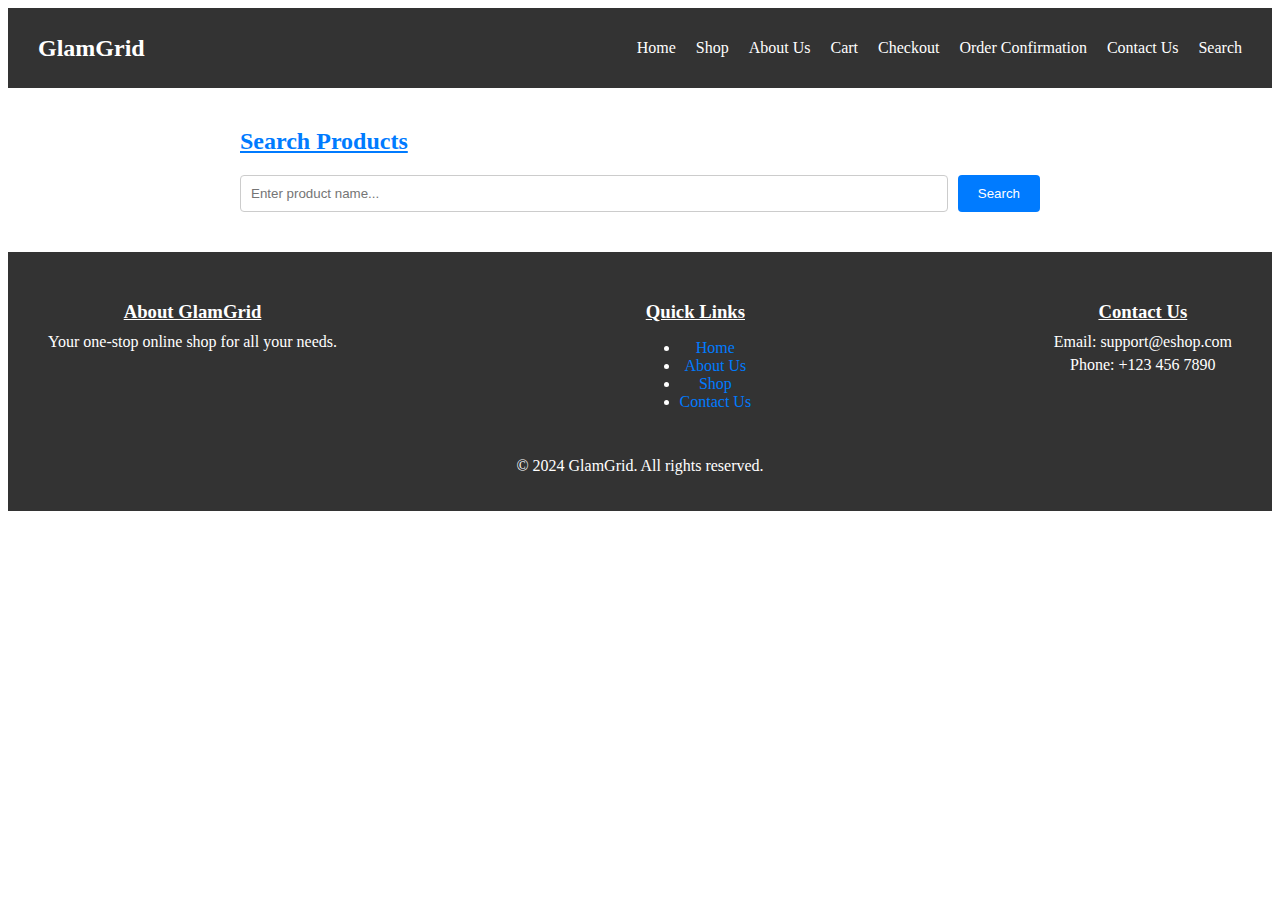
<file: E-commerce-Website-Design/search.html>
<!DOCTYPE html>
<html lang="en">
<head>
    <meta charset="UTF-8">
    <meta name="viewport" content="width=device-width, initial-scale=1.0">
    <title>Search - GlamGrid</title>
    <link rel="stylesheet" href="search.css">
    <script src="https://code.jquery.com/jquery-3.6.0.min.js"></script>
    <script src="search.js" defer></script>
    <link rel="preconnect" href="https://fonts.googleapis.com">
    <link rel="preconnect" href="https://fonts.gstatic.com" crossorigin>
    <link href="https://fonts.googleapis.com/css2?family=Baskervville+SC&display=swap" rel="stylesheet">
</head>
<body>
    <!-- Navbar -->
    <header>
        <nav>
            <div class="logo"><a href="index.html">GlamGrid</a></div>
            <ul>
                <li><a href="index.html">Home</a></li>
                <li><a href="products.html">Shop</a></li>
                <li><a href="about.html">About Us</a></li>
                <li><a href="cart.html">Cart</a></li>
                <li><a href="checkout.html">Checkout</a></li>
                <li><a href="order-confirmation.html">Order Confirmation</a></li>
                <li><a href="contact.html">Contact Us</a></li>
                <li><a href="search.html" class="active">Search</a></li>
            </ul>
        </nav>
    </header>

    <!-- Main Content -->
    <main>
        <section class="search-section">
            <h2><ins>Search Products</ins></h2>
            <form id="searchForm">
                <input type="text" id="searchInput" placeholder="Enter product name...">
                <button type="submit">Search</button>
            </form>
            <div id="searchResults">
                <!-- Search results will be dynamically injected here -->
            </div>
        </section>
    </main>

    <!-- Footer -->
    <footer>
        <div class="footer-content">
            <div class="footer-section about">
                <h3><ins>About GlamGrid</ins></h3>
                <p>Your one-stop online shop for all your needs.</p>
            </div>
            <div class="footer-section links">
                <h3><ins>Quick Links</ins></h3>
                <ul>
                    <li><a href="index.html">Home</a></li>
                    <li><a href="about.html">About Us</a></li>
                    <li><a href="products.html">Shop</a></li>
                    <li><a href="contact.html">Contact Us</a></li>
                </ul>
            </div>
            <div class="footer-section contact">
                <h3><ins>Contact Us</ins></h3>
                <p>Email: support@eshop.com</p>
                <p>Phone: +123 456 7890</p>
            </div>
        </div>
        <div class="footer-bottom">
            <p>&copy; 2024 GlamGrid. All rights reserved.</p>
        </div>
    </footer>

    <!-- Scroll to Top Button -->
    <button id="scrollTopBtn">↑</button>
</body>
</html>
</file>
<file: E-commerce-Website-Design/style.css>
.baskervville-sc-regular {
  font-family: "Baskervville SC", serif;
  font-weight: 400;
  font-style: normal;
}


/* Navbar Styles */
header {
    background: #333;
    color: #fff;
}
nav {
    display: flex;
    justify-content: space-between;
    padding: 15px;
}
nav .logo a {
    color: #fff;
    text-decoration: none;
    font-size: 24px;
}
nav ul {
    list-style: none;
    display: flex;
}
nav ul li {
    margin-left: 20px;
}
nav ul li a {
    color: #fff;
    text-decoration: none;
}

/* CSS for the slider */
.slider {
    display: flex;
    overflow: hidden;
    width: 100%;
    height: 300px; 
    position: relative;
}

/* CSS for each slide */
.slide {
    position: absolute;
    top: 0;
    left: 0;
    width: 100%;
    height: 100%;
    display: flex;
    justify-content: center;
    align-items: center;
    font-size: 24px;
    color: black;
    text-shadow: 1px 1px 5px rgba(0, 0, 0, 0.7);
    background-size: cover;
    background-position: center;
    transition: opacity 15s ease-in-out;
    opacity: 0;
}

/* Slide-specific background images */
/* Slider Container */
.slider {
  position: relative; 
  width: 100%; 
  height: 100vh;
  overflow: hidden; 
}

/* Individual Slides */
.slide {
  position: absolute; 
  width: 100%; 
  height: 100%; 
  top: 0; 
  left: 0; 
  opacity: 0;
  transition: opacity 0.6s ease-in-out; 
  background-size: cover; 
  background-position: center; 
  display: flex; 
  justify-content: center; 
  align-items: center;
}

/* Slide 1 */
.slide1 {
  background-image: url('slide1.jpg');
  color: whitesmoke;
  font-size: 50px;
}

/* Slide 2 */
.slide2 {
  background-image: url('home-appliances.jpg');
  color: lightgoldenrodyellow;
  font-size: 50px;
}

/* Slide 3 */
.slide3 {
  background-image: url('slide3.jpg');
  color: lightgoldenrodyellow;
  font-size: 50px;
}

/* Animation Keyframes for Fading Slides */
@keyframes slideAnimation {
  0% { opacity: 1; }
  33.33% { opacity: 1; }
  40% { opacity: 0; }
  73.33% { opacity: 0; }
  80% { opacity: 1; }
  100% { opacity: 1; }
}

/* Applying Animation to Each Slide */
.slide1 {
  animation: slideAnimation 45s infinite;
}

.slide2 {
  animation: slideAnimation 45s infinite;
  animation-delay: 15s; 
}

.slide3 {
  animation: slideAnimation 45s infinite;
  animation-delay: 30s; 
}

/* Active slide */
.slide.active {
    opacity: 1; 
}



/* Style for side-by-side layout */
.side-by-side {
    display: flex;
    flex-wrap: wrap;
    justify-content: space-between;
    margin-bottom: 20px;
    gap: 20px; 
}

/* Style for categories and latest-products sections */
.categories, .latest-products {
    flex: 1 1 calc(50% - 20px); 
    min-width: 300px; 
    background-image: url("digital gadgets.jpg");
    padding: 15px;
    box-shadow: 0 2px 4px rgba(0, 0, 0, 0.1);
    border-radius: 8px;
}

/* Adjusting category-item and product-item styles */
.category-item, .product-item {
    text-align: center;
    margin-bottom: 15px;
}

.category-item img, .product-item img {
    max-width: 100%;
    height: auto;
    border-radius: 5px;
}

/* Responsive styling */
@media (max-width: 768px) {
    .categories, .latest-products {
        flex: 1 1 100%; 
    }
}


/* Styles for the Features section */
.features {
    padding: 20px;
   
    background-color: #f4f4f4;
    margin-bottom: 20px;
    box-shadow: 0 2px 4px rgba(0, 0, 0, 0.1);
    border-radius: 8px;
}

.features h2 {
    
    text-align: center;
    margin-bottom: 20px;
}

.features-grid {
    display: flex;
    flex-wrap: wrap;
    gap: 20px;
    justify-content: space-between;
}

.feature-item {
    flex: 1 1 calc(33.333% - 20px);
    background-image: url("digital gadgets.jpg")
    background-color: #fff;
    padding: 15px;
    box-shadow: 0 2px 4px rgba(0, 0, 0, 0.1);
    border-radius: 8px;
    text-align: center;
}

.feature-item h3 {
    margin-bottom: 10px;
}

.feature-item p {
    background-image: url("digital gadgets.jpg")
    margin-bottom: 10px;
}

.feature-item a {
    color: #333;
    text-decoration: underline;
}

/* Responsive design for Features section */
@media (max-width: 768px) {
    .feature-item {
        flex: 1 1 100%; 
    }
}


/* Footer Styles */
footer {
    background-image: url("footer.jpg") ;
    color: black;
    padding: 20px;
    text-align: center;
}
footer .footer-content {
    display: flex;
    justify-content: space-around;
    flex-wrap: wrap;
}
footer .footer-section {
    margin: 10px;
}
footer .footer-section h3 {
    margin-bottom: 10px;
}
footer .footer-bottom {
    margin-top: 20px;
}

/* Scroll to Top Button */
#scrollTopBtn {
    position: fixed;
    bottom: 20px;
    right: 20px;
    background: #333;
    color: #fff;
    border: none;
    padding: 10px;
    cursor: pointer;
    display: none;
}

/* Responsive Styles */
@media (max-width: 768px) {
    nav ul {
        flex-direction: column;
        align-items: center;
    }
    nav ul li {
        margin: 10px 0;
    }
    .slider {
        height: 200px;
    }
    .category-item img, .product-item img {
        max-width: 150px;
    }
    footer .footer-content {
        flex-direction: column;
    }
}
</file>
<file: E-commerce-Website-Design/about.css>
.baskervville-sc-regular {
  font-family: "Baskervville SC", serif;
  font-weight: 400;
  font-style: normal;
}

/* Navbar Styles */
header {
    background-color: #333;
    color: #fff;
}
nav {
    display: flex;
    justify-content: space-between;
    align-items: center;
    padding: 15px 30px;
}
nav .logo a {
    color: #fff;
    text-decoration: none;
    font-size: 24px;
    font-weight: bold;
}
nav ul {
    list-style: none;
    display: flex;
}
nav ul li {
    margin-left: 20px;
}
nav ul li a {
    color: #fff;
    text-decoration: none;
    font-size: 16px;
}
nav ul li a:hover {
    text-decoration: underline;
}
nav ul li a.active {
    font-weight: bold;
}

/* About Section Styles */
.about-section {
    padding: 20px;
    max-width: 800px;
    margin: auto;
}
.about-section h2 {
    color: #007bff;
    margin-bottom: 20px;
}
.about-section p {
    margin: 10px 0;
}
.about-section h3 {
    margin-top: 20px;
    color: #007bff;
}
.about-section ul {
    list-style: disc;
    margin-left: 20px;
}
.team-members {
    display: flex;
    flex-wrap: wrap;
}
.team-member {
    flex: 1 1 200px;
    margin: 10px;
    text-align: center;
}
.team-member img {
    width: 150px;
    height: 150px;
    border-radius: 50%;
    object-fit: cover;
}
.team-member h4 {
    margin-top: 10px;
    color: #007bff;
}
.team-member p {
    margin: 5px 0;
}

/* Footer Styles */
footer {
    background-color: #333;
    color: #fff;
    padding: 20px 30px;
    text-align: center;
}
footer .footer-content {
    display: flex;
    justify-content: space-between;
    flex-wrap: wrap;
    margin-bottom: 20px;
}
footer .footer-section {
    margin: 10px;
}
footer .footer-section h3 {
    margin-bottom: 10px;
    color: #fff;
}
footer .footer-section p {
    margin: 5px 0;
}
footer .footer-section a {
    color: #007bff;
    text-decoration: none;
}
footer .footer-section a:hover {
    text-decoration: underline;
}
footer .footer-bottom {
    margin-top: 20px;
}

/* Scroll to Top Button */
#scrollTopBtn {
    position: fixed;
    bottom: 20px;
    right: 20px;
    background-color: #007bff;
    color: #fff;
    border: none;
    padding: 10px 15px;
    border-radius: 50%;
    cursor: pointer;
    display: none;
    font-size: 18px;
}

/* Responsive Styles */
@media (max-width: 768px) {
    nav ul {
        flex-direction: column;
        align-items: center;
    }
    nav ul li {
        margin: 10px 0;
    }
    .team-members {
        flex-direction: column;
        align-items: center;
    }
}
</file>
<file: E-commerce-Website-Design/cart.css>
.baskervville-sc-regular {
  font-family: "Baskervville SC", serif;
  font-weight: 400;
  font-style: normal;
}


/* Navbar Styles */
header {
    background-color: #333;
    color: #fff;
}
nav {
    display: flex;
    justify-content: space-between;
    align-items: center;
    padding: 15px 30px;
}
nav .logo a {
    color: #fff;
    text-decoration: none;
    font-size: 24px;
    font-weight: bold;
}
nav ul {
    list-style: none;
    display: flex;
}
nav ul li {
    margin-left: 20px;
}
nav ul li a {
    color: #fff;
    text-decoration: none;
    font-size: 16px;
}
nav ul li a:hover, nav ul li a.active {
    text-decoration: underline;
}

/* Main Content Styles */
main {
    padding: 40px;
    background-color: #f5f5f5;
}

/* Cart Header */
.cart-header {
    text-align: center;
    margin-bottom: 40px;
}
.cart-header h2 {
    font-size: 32px;
    margin-bottom: 10px;
}

/* Cart Table Styles */
.cart-table table {
    width: 100%;
    border-collapse: collapse;
    margin-bottom: 40px;
}
.cart-table th, .cart-table td {
    padding: 15px;
    text-align: left;
}
.cart-table th {
    background-color: #333;
    color: #fff;
}
.cart-table td {
    background-color: #fff;
}
.cart-table .product-info {
    display: flex;
    align-items: center;
}
.cart-table img {
    max-width: 80px;
    border-radius: 10px;
    margin-right: 15px;
}
.cart-table .quantity {
    width: 60px;
    padding: 5px;
}

/* Cart Total Section */
.cart-total {
    display: flex;
    justify-content: flex-end;
    margin-bottom: 40px;
}
.total-summary {
    background-color: #fff;
    border-radius: 10px;
    box-shadow: 0 0 10px rgba(0, 0, 0, 0.1);
    padding: 20px;
    max-width: 400px;
}
.total-summary h3 {
    font-size: 24px;
    margin-bottom: 20px;
}
.total-summary p {
    font-size: 18px;
    margin-bottom: 10px;
}
.total-summary span {
    font-weight: bold;
}
.checkout-btn {
    display: inline-block;
    background-color: #007bff;
    color: #fff;
    padding: 10px 15px;
    border-radius: 5px;
    text-decoration: none;
    font-size: 16px;
}
.checkout-btn:hover {
    background-color: #0056b3;
}

/* Footer Styles */
footer {
    background-color: #333;
    color: #fff;
    padding: 20px 30px;
    text-align: center;
}
footer .footer-content {
    display: flex;
    justify-content: space-between;
    flex-wrap: wrap;
    margin-bottom: 20px;
}
footer .footer-section {
    margin: 10px;
}
footer .footer-section h3 {
    margin-bottom: 10px;
    color: #fff;
}
footer .footer-section p {
    margin: 5px 0;
}
footer .footer-section a {
    color: #007bff;
    text-decoration: none;
}
footer .footer-section a:hover {
    text-decoration: underline;
}
footer .footer-bottom {
    margin-top: 20px;
}

/* Scroll to Top Button */
#scrollTopBtn {
    position: fixed;
    bottom: 20px;
    right: 20px;
    background-color: #007bff;
    color: #fff;
    border: none;
    padding: 10px 15px;
    border-radius: 50%;
    cursor: pointer;
    display: none;
    font-size: 18px;
}

/* Responsive Styles */
@media (max-width: 768px) {
    nav ul {
        flex-direction: column;
        align-items: center;
    }
    nav ul li {
        margin: 10px 0;
    }
    .cart-total {
        justify-content: center;
    }
}
</file>
<file: E-commerce-Website-Design/category.css>
.baskervville-sc-regular {
  font-family: "Baskervville SC", serif;
  font-weight: 400;
  font-style: normal;
}


/* Navbar Styles */
header {
    background-color: #333;
    color: #fff;
}
nav {
    display: flex;
    justify-content: space-between;
    align-items: center;
    padding: 15px 30px;
}
nav .logo a {
    color: #fff;
    text-decoration: none;
    font-size: 24px;
    font-weight: bold;
}
nav ul {
    list-style: none;
    display: flex;
}
nav ul li {
    margin-left: 20px;
}
nav ul li a {
    color: #fff;
    text-decoration: none;
    font-size: 16px;
}
nav ul li a:hover {
    text-decoration: underline;
}

/* Main Content Styles */
main {
    padding: 40px;
    background-color: #f5f5f5;
}

/* Category Header */
.category-header {
    text-align: center;
    margin-bottom: 40px;
}
.category-header h2 {
    font-size: 32px;
    margin-bottom: 10px;
}
.category-header p {
    font-size: 18px;
}

/* Product List Styles */
.product-list {
    display: flex;
    flex-wrap: wrap;
    justify-content: space-around;
}
.product-item {
    background-color: #fff;
    border-radius: 10px;
    box-shadow: 0 0 10px rgba(0, 0, 0, 0.1);
    padding: 20px;
    margin: 10px;
    max-width: 300px;
    text-align: center;
}
.product-item img {
    max-width: 100%;
    border-radius: 10px;
    margin-bottom: 15px;
}
.product-item h3 {
    font-size: 20px;
    margin-bottom: 10px;
}
.product-item p {
    font-size: 18px;
    font-weight: bold;
}

/* Footer Styles */
footer {
    background-color: #333;
    color: #fff;
    padding: 20px 30px;
    text-align: center;
}
footer .footer-content {
    display: flex;
    justify-content: space-between;
    flex-wrap: wrap;
    margin-bottom: 20px;
}
footer .footer-section {
    margin: 10px;
}
footer .footer-section h3 {
    margin-bottom: 10px;
    color: #fff;
}
footer .footer-section p {
    margin: 5px 0;
}
footer .footer-section a {
    color: #007bff;
    text-decoration: none;
}
footer .footer-section a:hover {
    text-decoration: underline;
}
footer .footer-bottom {
    margin-top: 20px;
}

/* Scroll to Top Button */
#scrollTopBtn {
    position: fixed;
    bottom: 20px;
    right: 20px;
    background-color: #007bff;
    color: #fff;
    border: none;
    padding: 10px 15px;
    border-radius: 50%;
    cursor: pointer;
    display: none;
    font-size: 18px;
}

/* Responsive Styles */
@media (max-width: 768px) {
    nav ul {
        flex-direction: column;
        align-items: center;
    }
    nav ul li {
        margin: 10px 0;
    }
    .product-list {
        flex-direction: column;
        align-items: center;
    }
    .product-item {
        max-width: 100%;
    }
}
</file>
<file: E-commerce-Website-Design/checkout.css>
.baskervville-sc-regular {
  font-family: "Baskervville SC", serif;
  font-weight: 400;
  font-style: normal;
}


/* Navbar Styles */
header {
    background-color: #333;
    color: #fff;
}
nav {
    display: flex;
    justify-content: space-between;
    align-items: center;
    padding: 15px 30px;
}
nav .logo a {
    color: #fff;
    text-decoration: none;
    font-size: 24px;
    font-weight: bold;
}
nav ul {
    list-style: none;
    display: flex;
}
nav ul li {
    margin-left: 20px;
}
nav ul li a {
    color: #fff;
    text-decoration: none;
    font-size: 16px;
}
nav ul li a:hover, nav ul li a.active {
    text-decoration: underline;
}

/* Main Content Styles */
main {
    padding: 40px;
    background-color: #f5f5f5;
}

/* Checkout Header */
.checkout-header {
    text-align: center;
    margin-bottom: 40px;
}
.checkout-header h2 {
    font-size: 32px;
    margin-bottom: 10px;
}

/* Checkout Form Styles */
.checkout-form {
    max-width: 800px;
    margin: 0 auto;
    background-color: #fff;
    border-radius: 10px;
    box-shadow: 0 0 10px rgba(0, 0, 0, 0.1);
    padding: 20px;
}
.checkout-form h3 {
    font-size: 24px;
    margin-bottom: 20px;
}
.checkout-form label {
    display: block;
    font-weight: bold;
    margin-bottom: 5px;
}
.checkout-form input {
    width: 100%;
    padding: 10px;
    margin-bottom: 20px;
    border: 1px solid #ccc;
    border-radius: 5px;
}

/* Order Summary Section */
.order-summary {
    background-color: #f8f8f8;
    padding: 20px;
    border-radius: 10px;
    margin-top: 40px;
}
.order-summary p {
    font-size: 18px;
    margin-bottom: 10px;
}
.order-summary span {
    font-weight: bold;
}

/* Place Order Button */
.place-order-btn {
    display: block;
    width: 100%;
    background-color: #007bff;
    color: #fff;
    padding: 15px;
    border: none;
    border-radius: 5px;
    font-size: 18px;
    cursor: pointer;
}
.place-order-btn:hover {
    background-color: #0056b3;
}

/* Footer Styles */
footer {
    background-color: #333;
    color: #fff;
    padding: 20px 30px;
    text-align: center;
}
footer .footer-content {
    display: flex;
    justify-content: space-between;
    flex-wrap: wrap;
    margin-bottom: 20px;
}
footer .footer-section {
    margin: 10px;
}
footer .footer-section h3 {
    margin-bottom: 10px;
    color: #fff;
}
footer .footer-section p {
    margin: 5px 0;
}
footer .footer-section a {
    color: #007bff;
    text-decoration: none;
}
footer .footer-section a:hover {
    text-decoration: underline;
}
footer .footer-bottom {
    margin-top: 20px;
}

/* Scroll to Top Button */
#scrollTopBtn {
    position: fixed;
    bottom: 20px;
    right: 20px;
    background-color: #007bff;
    color: #fff;
    border: none;
    padding: 10px 15px;
    border-radius: 50%;
    cursor: pointer;
    display: none;
    font-size: 18px;
}

/* Responsive Styles */
@media (max-width: 768px) {
    nav ul {
        flex-direction: column;
        align-items: center;
    }
    nav ul li {
        margin: 10px 0;
    }
}
</file>
<file: E-commerce-Website-Design/contact.css>
.baskervville-sc-regular {
  font-family: "Baskervville SC", serif;
  font-weight: 400;
  font-style: normal;
}


/* Navbar Styles */
header {
    background-color: #333;
    padding: 10px 20px;
}

nav {
    display: flex;
    justify-content: space-between;
    align-items: center;
}

nav ul {
    list-style: none;
    display: flex;
    gap: 15px;
}

nav ul li {
    display: inline;
}

nav ul li a {
    color: white;
    text-decoration: none;
    padding: 8px 15px;
}

nav ul li a:hover,
nav ul li a.active {
    background-color: #555;
    border-radius: 5px;
}

/* Contact Form Section */
.contact-form {
    padding: 40px;
    background-color: #f8f8f8;
    max-width: 600px;
    margin: 20px auto;
    border-radius: 8px;
}

.contact-form h2 {
    margin-bottom: 20px;
    text-align: center;
}

.contact-form label {
    display: block;
    margin-bottom: 5px;
    font-weight: bold;
}

.contact-form input,
.contact-form textarea {
    width: 100%;
    padding: 10px;
    margin-bottom: 20px;
    border-radius: 4px;
    border: 1px solid #ddd;
}

.contact-form button {
    width: 100%;
    padding: 10px;
    border: none;
    background-color: #333;
    color: white;
    font-size: 16px;
    border-radius: 5px;
    cursor: pointer;
}

.contact-form button:hover {
    background-color: #555;
}

/* Contact Info Section */
.contact-info {
    padding: 40px;
    background-color: #fff;
    max-width: 600px;
    margin: 20px auto;
    border-radius: 8px;
}

.contact-info h2 {
    margin-bottom: 20px;
    text-align: center;
}

.contact-info .map iframe {
    width: 100%;
    height: 300px;
    border: none;
    border-radius: 8px;
}

.social-media {
    display: flex;
    justify-content: center;
    gap: 15px;
    margin-top: 20px;
}

.social-media a {
    font-size: 24px;
    color: #333;
    transition: color 0.3s ease;
}

.social-media a:hover {
    color: #0077b5; /* Example color on hover */
}

/* Footer */
footer {
    background-color: #333;
    color: white;
    padding: 20px;
}

.footer-content {
    display: flex;
    justify-content: space-between;
    gap: 20px;
}

.footer-section {
    flex: 1;
}

.footer-section h3 {
    margin-bottom: 10px;
}

.footer-section p,
.footer-section ul {
    margin: 0;
    padding: 0;
    list-style: none;
}

.footer-section ul li a {
    color: white;
    text-decoration: none;
}

.footer-section ul li a:hover {
    text-decoration: underline;
}

.footer-bottom {
    text-align: center;
    margin-top: 20px;
}

/* Scroll to Top Button */
#scrollTopBtn {
    position: fixed;
    bottom: 20px;
    right: 20px;
    display: none;
    padding: 10px 15px;
    font-size: 18px;
    border: none;
    background-color: #333;
    color: white;
    cursor: pointer;
    border-radius: 50%;
}

#scrollTopBtn:hover {
    background-color: #555;
}
</file>
<file: E-commerce-Website-Design/order-confirmation.css>
.baskervville-sc-regular {
  font-family: "Baskervville SC", serif;
  font-weight: 400;
  font-style: normal;
}


/* Navbar Styles */
header {
    background-color: #333;
    color: #fff;
}
nav {
    display: flex;
    justify-content: space-between;
    align-items: center;
    padding: 15px 30px;
}
nav .logo a {
    color: #fff;
    text-decoration: none;
    font-size: 24px;
    font-weight: bold;
}
nav ul {
    list-style: none;
    display: flex;
}
nav ul li {
    margin-left: 20px;
}
nav ul li a {
    color: #fff;
    text-decoration: none;
    font-size: 16px;
}
nav ul li a:hover, nav ul li a.active {
    text-decoration: underline;
}

/* Main Content Styles */
main {
    padding: 40px;
    background-color: #f5f5f5;
}

/* Confirmation Message Styles */
.confirmation-message {
    max-width: 600px;
    margin: 0 auto;
    background-color: #fff;
    border-radius: 10px;
    box-shadow: 0 0 10px rgba(0, 0, 0, 0.1);
    padding: 20px;
    text-align: center;
}
.confirmation-message h2 {
    font-size: 32px;
    margin-bottom: 20px;
}
.confirmation-message p {
    font-size: 18px;
    margin-bottom: 15px;
}
.confirmation-message strong {
    font-weight: bold;
}

/* Footer Styles */
footer {
    background-color: #333;
    color: #fff;
    padding: 20px 30px;
    text-align: center;
}
footer .footer-content {
    display: flex;
    justify-content: space-between;
    flex-wrap: wrap;
    margin-bottom: 20px;
}
footer .footer-section {
    margin: 10px;
}
footer .footer-section h3 {
    margin-bottom: 10px;
    color: #fff;
}
footer .footer-section p {
    margin: 5px 0;
}
footer .footer-section a {
    color: #007bff;
    text-decoration: none;
}
footer .footer-section a:hover {
    text-decoration: underline;
}
footer .footer-bottom {
    margin-top: 20px;
}

/* Scroll to Top Button */
#scrollTopBtn {
    position: fixed;
    bottom: 20px;
    right: 20px;
    background-color: #007bff;
    color: #fff;
    border: none;
    padding: 10px 15px;
    border-radius: 50%;
    cursor: pointer;
    display: none;
    font-size: 18px;
}

/* Responsive Styles */
@media (max-width: 768px) {
    nav ul {
        flex-direction: column;
        align-items: center;
    }
    nav ul li {
        margin: 10px 0;
    }
}
</file>
<file: E-commerce-Website-Design/product-view.css>
.baskervville-sc-regular {
  font-family: "Baskervville SC", serif;
  font-weight: 400;
  font-style: normal;
}

/* Navbar Styles */
header {
    background-color: #333;
    color: #fff;
}
nav {
    display: flex;
    justify-content: space-between;
    align-items: center;
    padding: 15px 30px;
}
nav .logo a {
    color: #fff;
    text-decoration: none;
    font-size: 24px;
    font-weight: bold;
}
nav ul {
    list-style: none;
    display: flex;
}
nav ul li {
    margin-left: 20px;
}
nav ul li a {
    color: #fff;
    text-decoration: none;
    font-size: 16px;
}
nav ul li a:hover {
    text-decoration: underline;
}

/* Main Content Styles */
main {
    display: flex;
    justify-content: center;
    align-items: center;
    padding: 40px;
    background-color: #f5f5f5;
}

/* Product Details Section */
.product-details {
    display: flex;
    background-color: #fff;
    padding: 20px;
    border-radius: 10px;
    box-shadow: 0 0 10px rgba(0,0,0,0.1);
    max-width: 1000px;
    width: 100%;
}
.product-image img {
    max-width: 300px;
    height: auto;
    border-radius: 10px;
}
.product-info {
    margin-left: 20px;
}
.product-info h2 {
    font-size: 28px;
    margin-bottom: 10px;
}
.product-info p {
    margin: 10px 0;
}
.product-info form {
    margin-top: 20px;
}
.product-info form label {
    margin-right: 10px;
}
.product-info form input {
    width: 50px;
    padding: 5px;
    margin-right: 10px;
    border: 1px solid #ccc;
    border-radius: 4px;
}
.product-info form button {
    padding: 10px 20px;
    background-color: #007bff;
    color: #fff;
    border: none;
    border-radius: 4px;
    cursor: pointer;
}
.product-info form button:hover {
    background-color: #0056b3;
}

/* Footer Styles */
footer {
    background-color: #333;
    color: #fff;
    padding: 20px 30px;
    text-align: center;
}
footer .footer-content {
    display: flex;
    justify-content: space-between;
    flex-wrap: wrap;
    margin-bottom: 20px;
}
footer .footer-section {
    margin: 10px;
}
footer .footer-section h3 {
    margin-bottom: 10px;
    color: #fff;
}
footer .footer-section p {
    margin: 5px 0;
}
footer .footer-section a {
    color: #007bff;
    text-decoration: none;
}
footer .footer-section a:hover {
    text-decoration: underline;
}
footer .footer-bottom {
    margin-top: 20px;
}

/* Scroll to Top Button */
#scrollTopBtn {
    position: fixed;
    bottom: 20px;
    right: 20px;
    background-color: #007bff;
    color: #fff;
    border: none;
    padding: 10px 15px;
    border-radius: 50%;
    cursor: pointer;
    display: none;
    font-size: 18px;
}

/* Responsive Styles */
@media (max-width: 768px) {
    nav ul {
        flex-direction: column;
        align-items: center;
    }
    nav ul li {
        margin: 10px 0;
    }
    .product-details {
        flex-direction: column;
        align-items: center;
        text-align: center;
    }
    .product-info {
        margin-left: 0;
        margin-top: 20px;
    }
}
</file>
<file: E-commerce-Website-Design/products.css>
.baskervville-sc-regular {
  font-family: "Baskervville SC", serif;
  font-weight: 400;
  font-style: normal;
}


/* Navbar Styles */
header {
    background-color: #333;
    color: #fff;
}
nav {
    display: flex;
    justify-content: space-between;
    align-items: center;
    padding: 15px 30px;
}
nav .logo a {
    color: #fff;
    text-decoration: none;
    font-size: 24px;
    font-weight: bold;
}
nav ul {
    list-style: none;
    display: flex;
}
nav ul li {
    margin-left: 20px;
}
nav ul li a {
    color: #fff;
    text-decoration: none;
    font-size: 16px;
}
nav ul li a:hover {
    text-decoration: underline;
}

/* Main Content Styles */
main {
    display: flex;
    margin: 20px;
}

/* Filter Section Styles */
aside.filters {
    background-color: #f8f9fa;
    padding: 20px;
    width: 25%;
    box-shadow: 0 0 10px rgba(0,0,0,0.1);
    border-radius: 8px;
}
aside.filters h2 {
    margin-bottom: 20px;
    color: #007bff;
}
aside.filters .filter-category, aside.filters .filter-price {
    margin-bottom: 20px;
}
aside.filters .filter-category ul {
    list-style: none;
    padding: 0;
}
aside.filters .filter-category li {
    margin-bottom: 10px;
}
aside.filters .filter-category a {
    color: #007bff;
    text-decoration: none;
}
aside.filters .filter-category a:hover {
    text-decoration: underline;
}
aside.filters form {
    display: flex;
    flex-direction: column;
}
aside.filters form label {
    margin-top: 10px;
}
aside.filters form input {
    margin-bottom: 10px;
    padding: 8px;
    border: 1px solid #ccc;
    border-radius: 4px;
}
aside.filters form button {
    padding: 10px;
    background-color: #007bff;
    color: #fff;
    border: none;
    border-radius: 4px;
    cursor: pointer;
}
aside.filters form button:hover {
    background-color: #0056b3;
}

/* Products List Styles */
.products-list {
    padding: 20px;
    width: 75%;
}
.products-list h2 {
    color: #007bff;
    margin-bottom: 20px;
}
.product-item {
    background-color: #fff;
    border: 1px solid #ddd;
    padding: 15px;
    border-radius: 8px;
    box-shadow: 0 0 10px rgba(0,0,0,0.1);
    margin-bottom: 20px;
    display: flex;
    align-items: center;
}
.product-item img {
    width: 150px;
    height: auto;
    margin-right: 20px;
    border-radius: 8px;
}
.product-item h3 {
    margin: 10px 0;
    font-size: 20px;
}
.product-item p {
    margin: 5px 0;
}
.product-item a {
    display: inline-block;
    margin-top: 10px;
    color: #007bff;
    text-decoration: none;
    font-weight: bold;
}
.product-item a:hover {
    text-decoration: underline;
}

/* Footer Styles */
footer {
    background-color: #333;
    color: #fff;
    padding: 20px 30px;
    text-align: center;
}
footer .footer-content {
    display: flex;
    justify-content: space-between;
    flex-wrap: wrap;
    margin-bottom: 20px;
}
footer .footer-section {
    margin: 10px;
}
footer .footer-section h3 {
    margin-bottom: 10px;
    color: #fff;
}
footer .footer-section p {
    margin: 5px 0;
}
footer .footer-section a {
    color: #007bff;
    text-decoration: none;
}
footer .footer-section a:hover {
    text-decoration: underline;
}
footer .footer-bottom {
    margin-top: 20px;
}

/* Scroll to Top Button */
#scrollTopBtn {
    position: fixed;
    bottom: 20px;
    right: 20px;
    background-color: #007bff;
    color: #fff;
    border: none;
    padding: 10px 15px;
    border-radius: 50%;
    cursor: pointer;
    display: none;
    font-size: 18px;
}

/* Responsive Styles */
@media (max-width: 768px) {
    nav ul {
        flex-direction: column;
        align-items: center;
    }
    nav ul li {
        margin: 10px 0;
    }
    aside.filters {
        width: 100%;
        float: none;
        margin-bottom: 20px;
    }
    .products-list {
        width: 100%;
        float: none;
    }
    .product-item {
        flex-direction: column;
        align-items: flex-start;
    }
    .product-item img {
        margin-bottom: 10px;
    }
}
</file>
<file: E-commerce-Website-Design/search.css>
.baskervville-sc-regular {
  font-family: "Baskervville SC", serif;
  font-weight: 400;
  font-style: normal;
}

/* Navbar Styles */
header {
    background-color: #333;
    color: #fff;
}
nav {
    display: flex;
    justify-content: space-between;
    align-items: center;
    padding: 15px 30px;
}
nav .logo a {
    color: #fff;
    text-decoration: none;
    font-size: 24px;
    font-weight: bold;
}
nav ul {
    list-style: none;
    display: flex;
}
nav ul li {
    margin-left: 20px;
}
nav ul li a {
    color: #fff;
    text-decoration: none;
    font-size: 16px;
}
nav ul li a:hover {
    text-decoration: underline;
}

/* Search Section Styles */
.search-section {
    padding: 20px;
    max-width: 800px;
    margin: auto;
}
.search-section h2 {
    color: #007bff;
    margin-bottom: 20px;
}
.search-section form {
    display: flex;
}
.search-section form input {
    flex: 1;
    padding: 10px;
    border: 1px solid #ccc;
    border-radius: 4px;
}
.search-section form button {
    padding: 10px 20px;
    background-color: #007bff;
    color: #fff;
    border: none;
    border-radius: 4px;
    cursor: pointer;
    margin-left: 10px;
}
.search-section form button:hover {
    background-color: #0056b3;
}
#searchResults {
    margin-top: 20px;
}
.search-item {
    background-color: #fff;
    border: 1px solid #ddd;
    padding: 15px;
    border-radius: 8px;
    box-shadow: 0 0 10px rgba(0,0,0,0.1);
    margin-bottom: 20px;
    display: flex;
    align-items: center;
}
.search-item img {
    width: 150px;
    height: auto;
    margin-right: 20px;
    border-radius: 8px;
}
.search-item h3 {
    margin: 10px 0;
    font-size: 20px;
}
.search-item p {
    margin: 5px 0;
}
.search-item a {
    display: inline-block;
    margin-top: 10px;
    color: #007bff;
    text-decoration: none;
    font-weight: bold;
}
.search-item a:hover {
    text-decoration: underline;
}

/* Footer Styles */
footer {
    background-color: #333;
    color: #fff;
    padding: 20px 30px;
    text-align: center;
}
footer .footer-content {
    display: flex;
    justify-content: space-between;
    flex-wrap: wrap;
    margin-bottom: 20px;
}
footer .footer-section {
    margin: 10px;
}
footer .footer-section h3 {
    margin-bottom: 10px;
    color: #fff;
}
footer .footer-section p {
    margin: 5px 0;
}
footer .footer-section a {
    color: #007bff;
    text-decoration: none;
}
footer .footer-section a:hover {
    text-decoration: underline;
}
footer .footer-bottom {
    margin-top: 20px;
}

/* Scroll to Top Button */
#scrollTopBtn {
    position: fixed;
    bottom: 20px;
    right: 20px;
    background-color: #007bff;
    color: #fff;
    border: none;
    padding: 10px 15px;
    border-radius: 50%;
    cursor: pointer;
    display: none;
    font-size: 18px;
}

/* Responsive Styles */
@media (max-width: 768px) {
    nav ul {
        flex-direction: column;
        align-items: center;
    }
    nav ul li {
        margin: 10px 0;
    }
}
</file>
